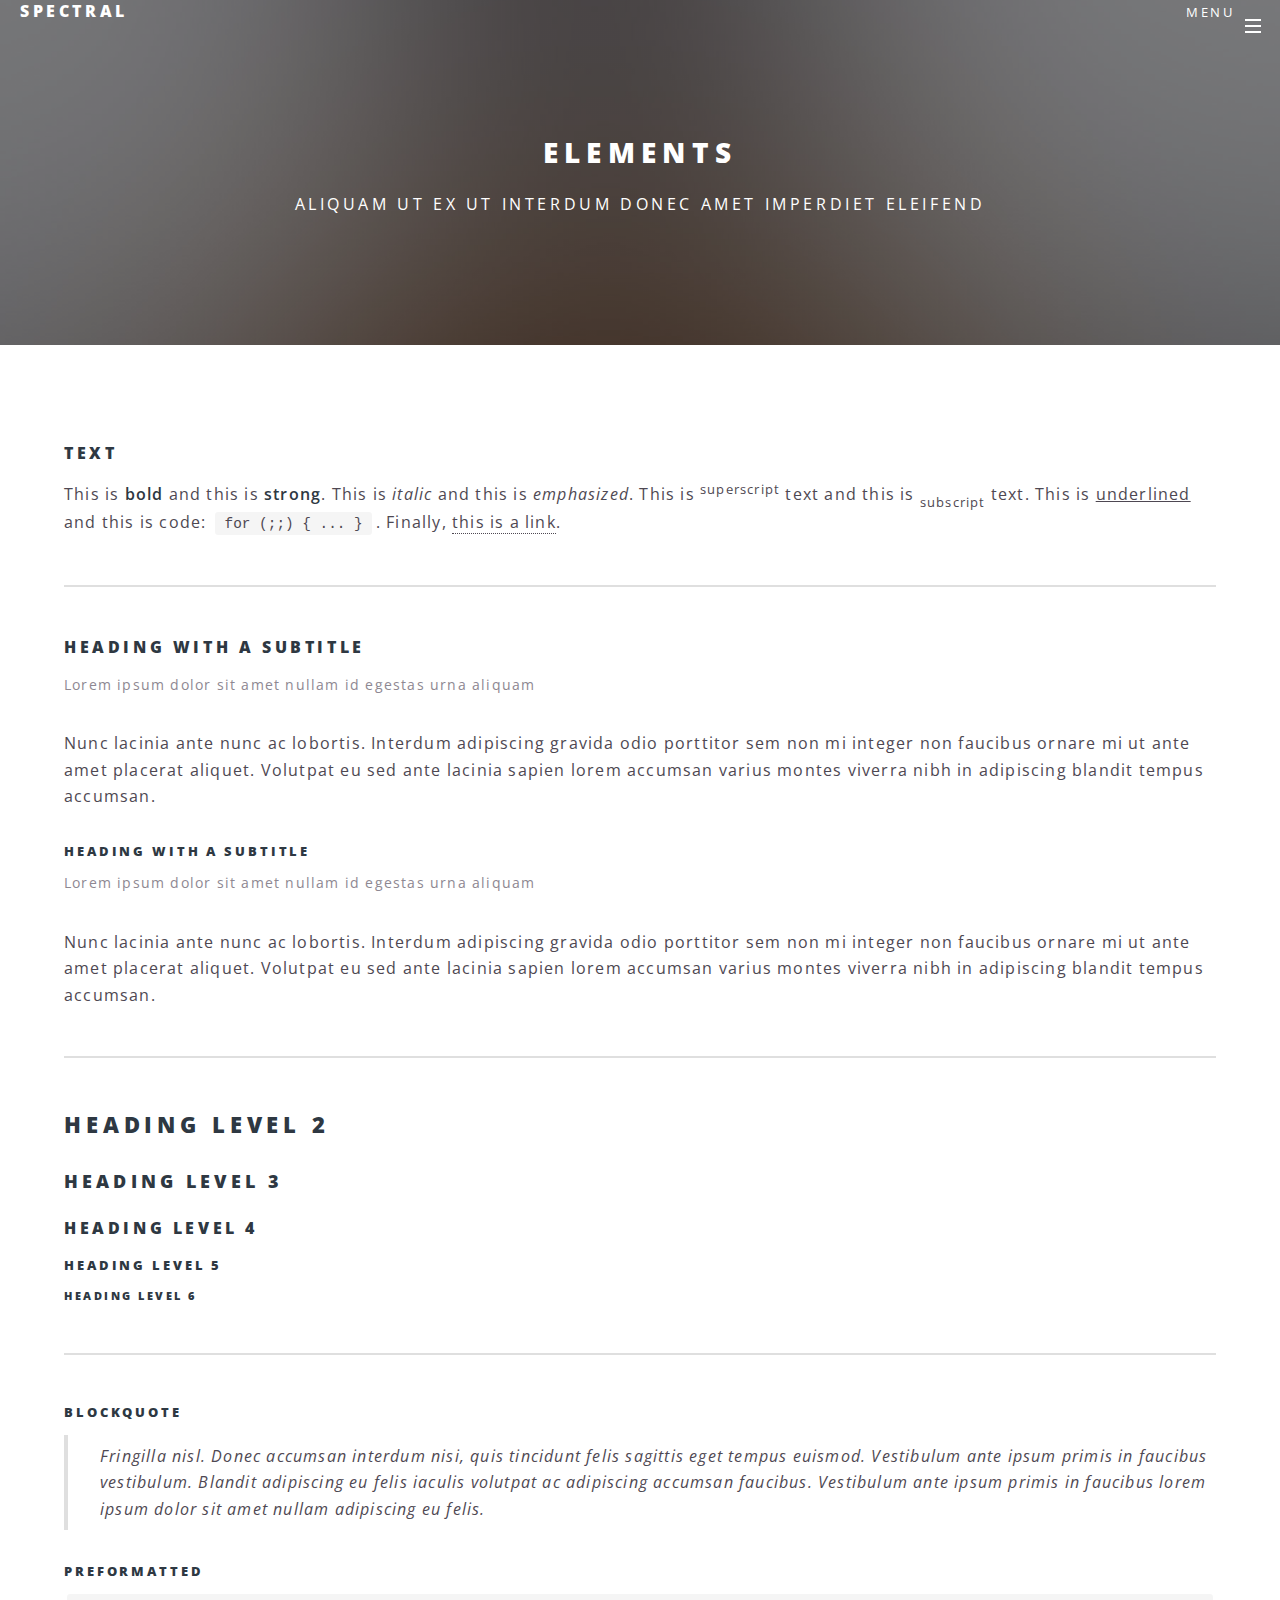
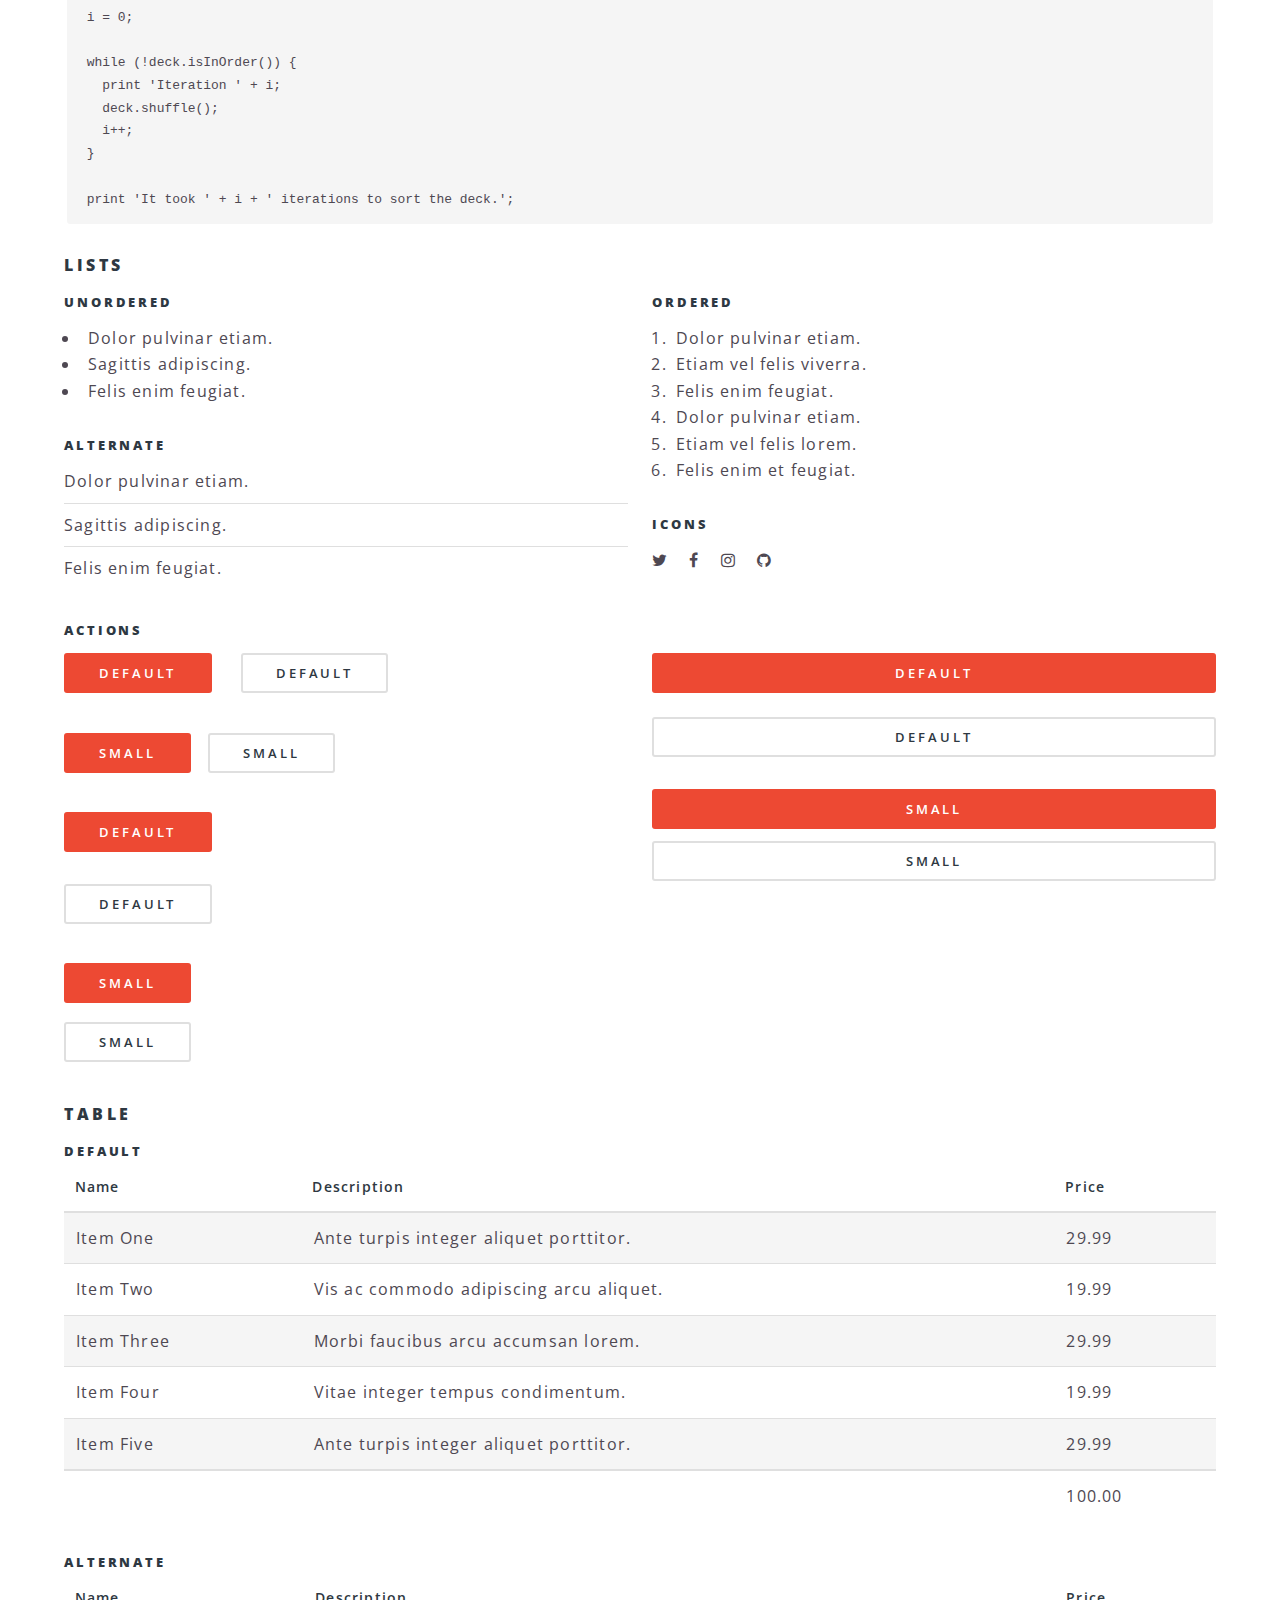
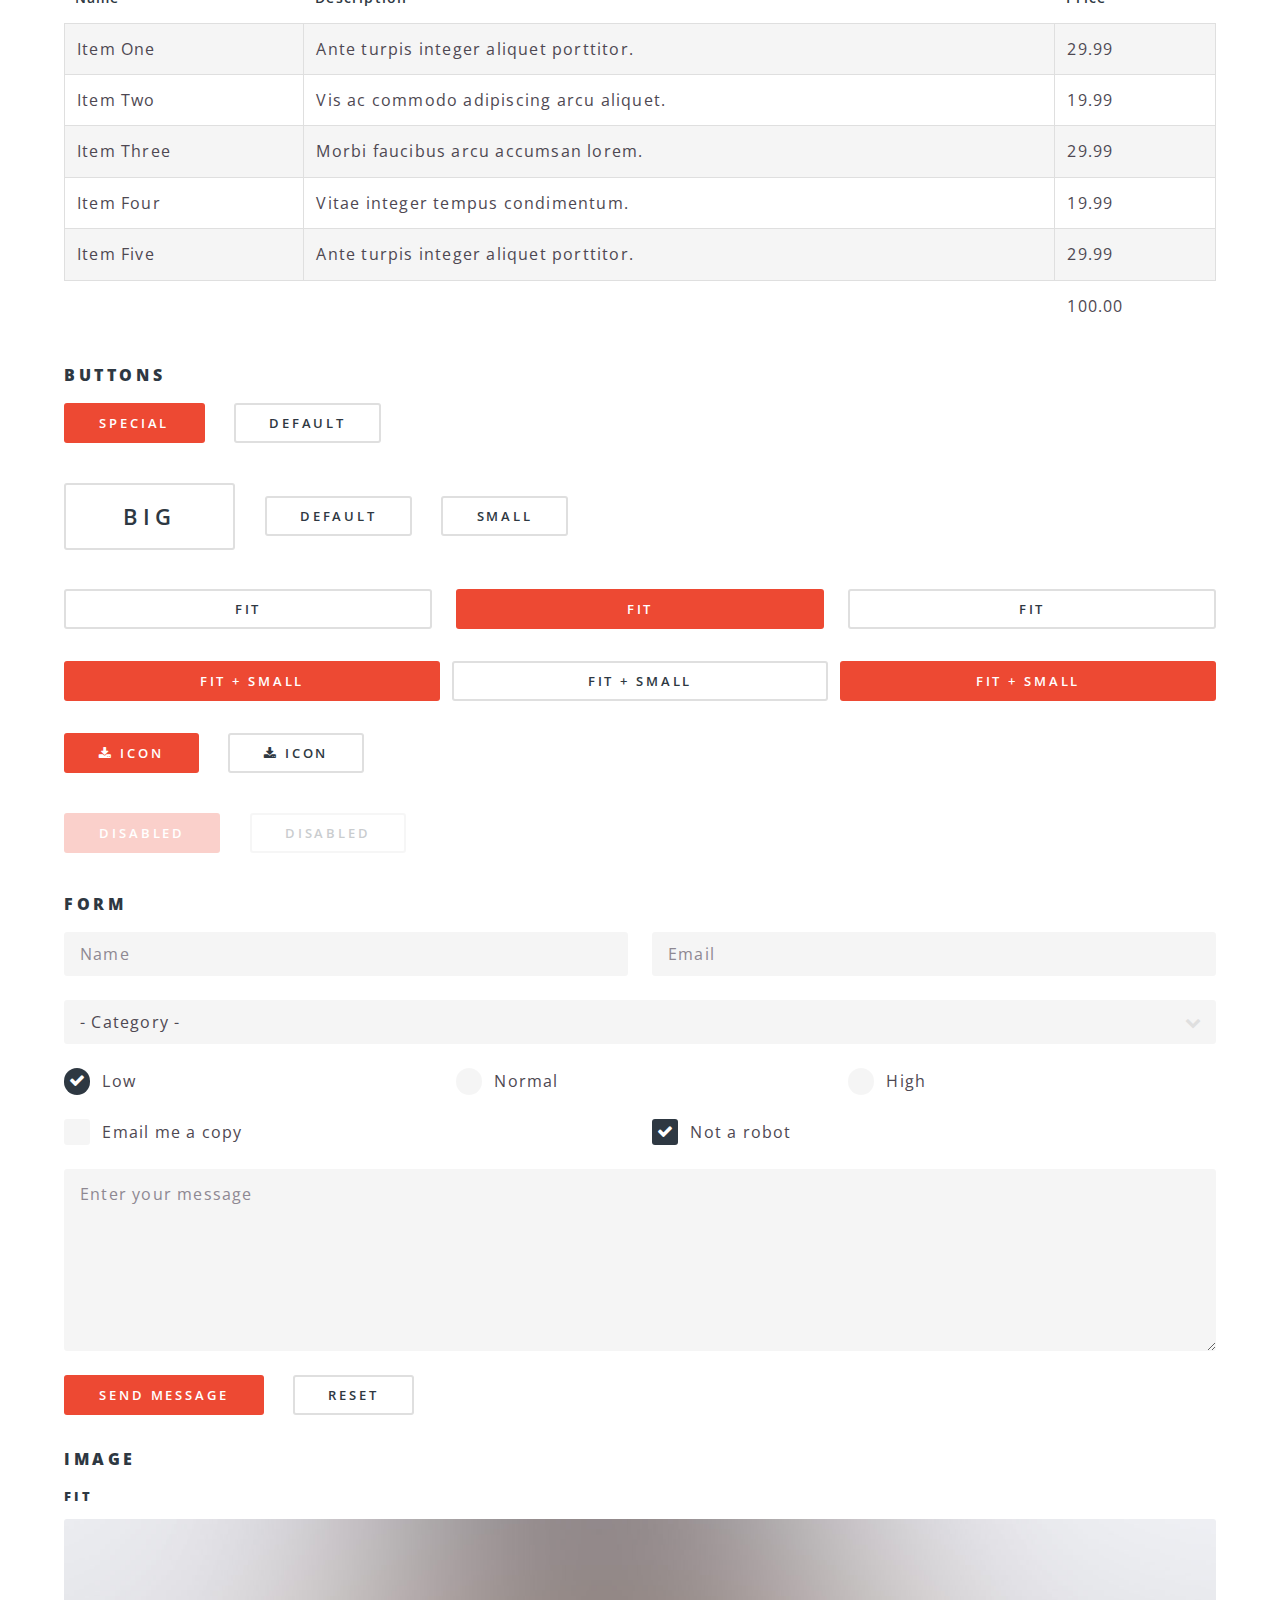
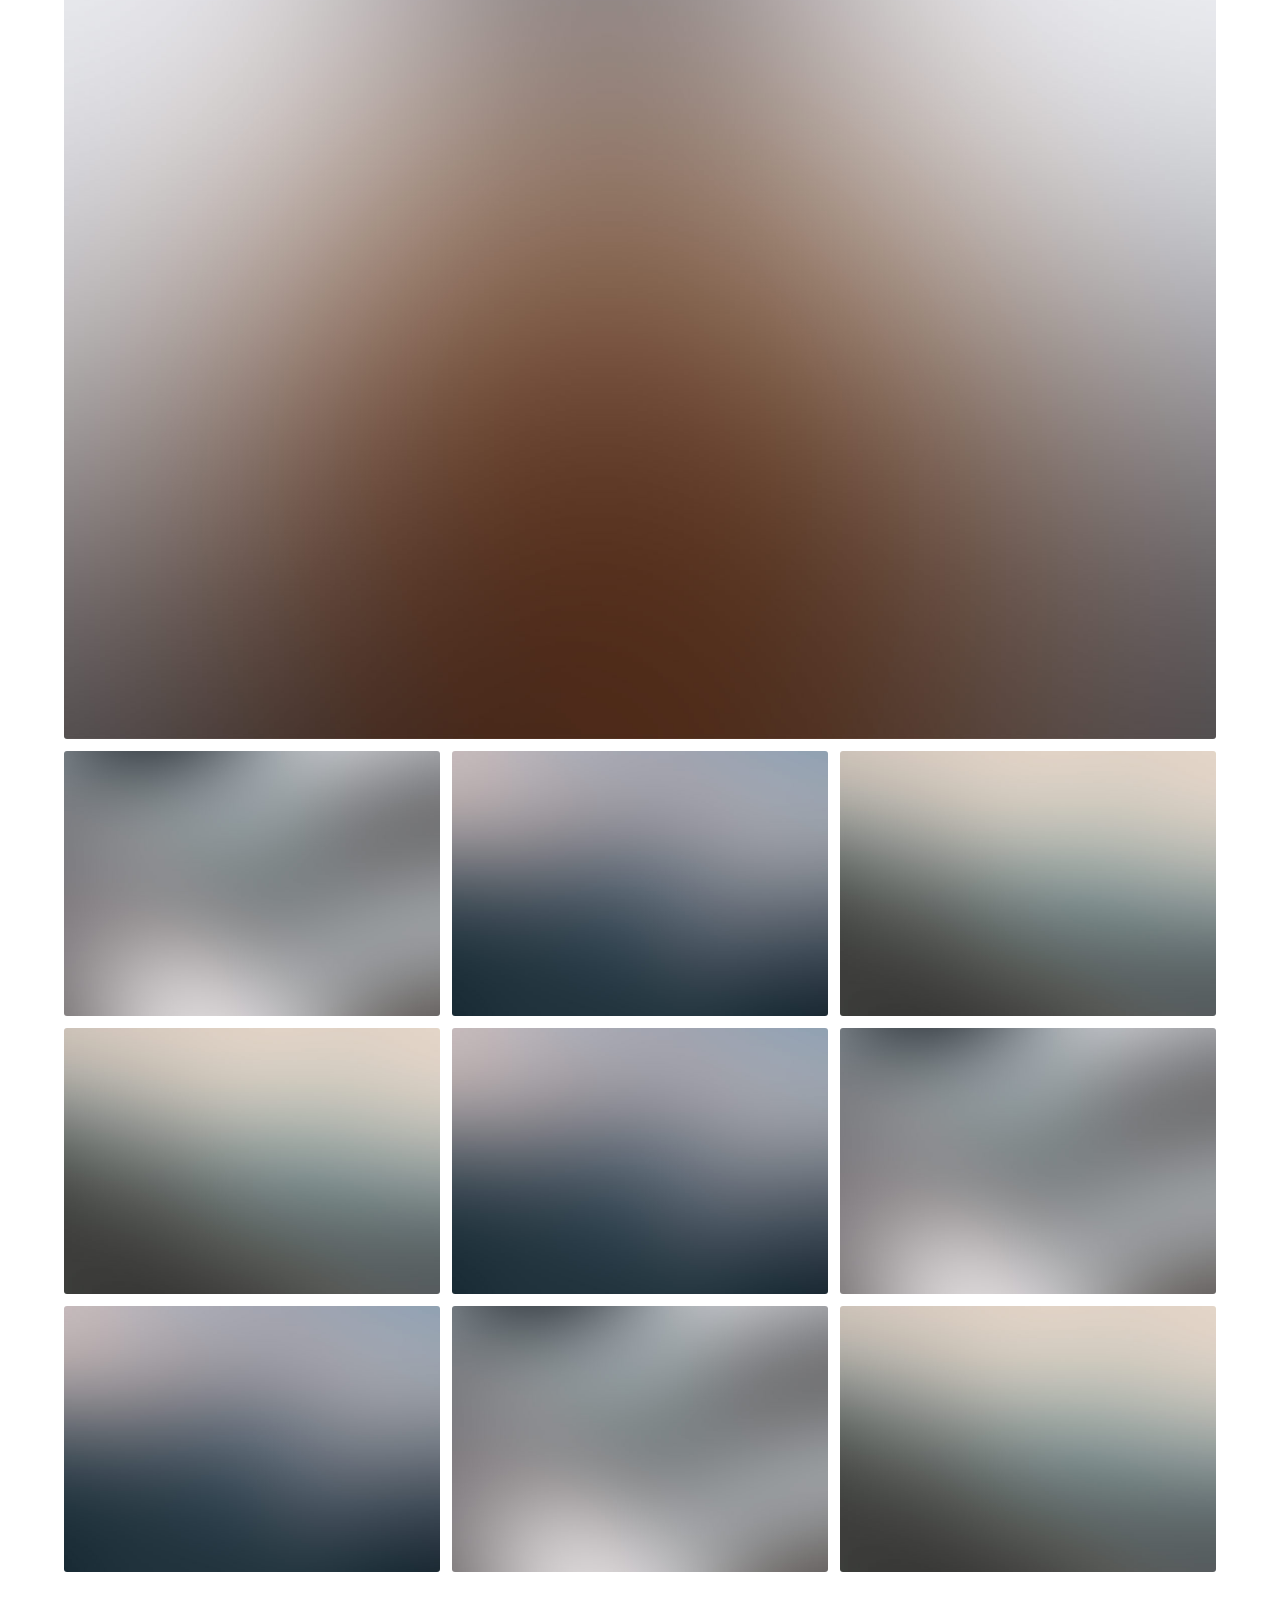
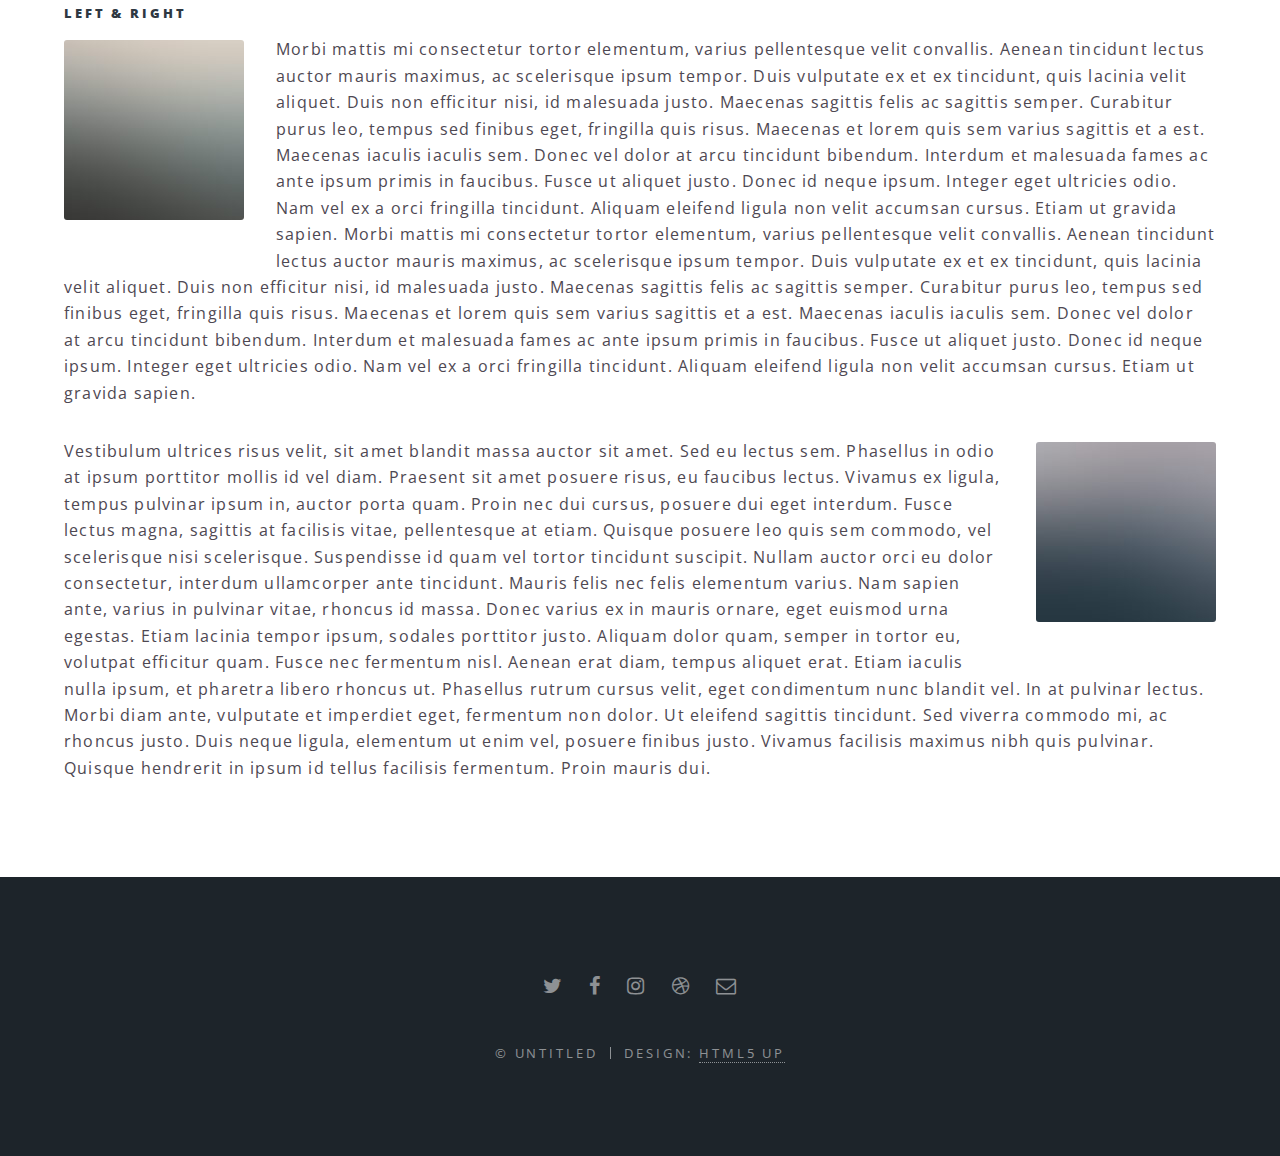
<file: elements.html>
<!DOCTYPE HTML>
<!--
	Spectral by HTML5 UP
	html5up.net | @ajlkn
	Free for personal and commercial use under the CCA 3.0 license (html5up.net/license)
-->
<html>
	<head>
		<title>Elements - Spectral by HTML5 UP</title>
		<meta charset="utf-8" />
		<meta name="viewport" content="width=device-width, initial-scale=1" />
		<!--[if lte IE 8]><script src="assets/js/ie/html5shiv.js"></script><![endif]-->
		<link rel="stylesheet" href="assets/css/main.css" />
		<!--[if lte IE 8]><link rel="stylesheet" href="assets/css/ie8.css" /><![endif]-->
		<!--[if lte IE 9]><link rel="stylesheet" href="assets/css/ie9.css" /><![endif]-->
	</head>
	<body>

		<!-- Page Wrapper -->
			<div id="page-wrapper">

				<!-- Header -->
					<header id="header">
						<h1><a href="index.html">Spectral</a></h1>
						<nav id="nav">
							<ul>
								<li class="special">
									<a href="#menu" class="menuToggle"><span>Menu</span></a>
									<div id="menu">
										<ul>
											<li><a href="index.html">Home</a></li>
											<li><a href="generic.html">Generic</a></li>
											<li><a href="elements.html">Elements</a></li>
											<li><a href="#">Sign Up</a></li>
											<li><a href="#">Log In</a></li>
										</ul>
									</div>
								</li>
							</ul>
						</nav>
					</header>

				<!-- Main -->
					<article id="main">
						<header>
							<h2>Elements</h2>
							<p>Aliquam ut ex ut interdum donec amet imperdiet eleifend</p>
						</header>
						<section class="wrapper style5">
							<div class="inner">

								<section>
									<h4>Text</h4>
									<p>This is <b>bold</b> and this is <strong>strong</strong>. This is <i>italic</i> and this is <em>emphasized</em>.
									This is <sup>superscript</sup> text and this is <sub>subscript</sub> text.
									This is <u>underlined</u> and this is code: <code>for (;;) { ... }</code>. Finally, <a href="#">this is a link</a>.</p>
									<hr />
									<header>
										<h4>Heading with a Subtitle</h4>
										<p>Lorem ipsum dolor sit amet nullam id egestas urna aliquam</p>
									</header>
									<p>Nunc lacinia ante nunc ac lobortis. Interdum adipiscing gravida odio porttitor sem non mi integer non faucibus ornare mi ut ante amet placerat aliquet. Volutpat eu sed ante lacinia sapien lorem accumsan varius montes viverra nibh in adipiscing blandit tempus accumsan.</p>
									<header>
										<h5>Heading with a Subtitle</h5>
										<p>Lorem ipsum dolor sit amet nullam id egestas urna aliquam</p>
									</header>
									<p>Nunc lacinia ante nunc ac lobortis. Interdum adipiscing gravida odio porttitor sem non mi integer non faucibus ornare mi ut ante amet placerat aliquet. Volutpat eu sed ante lacinia sapien lorem accumsan varius montes viverra nibh in adipiscing blandit tempus accumsan.</p>
									<hr />
									<h2>Heading Level 2</h2>
									<h3>Heading Level 3</h3>
									<h4>Heading Level 4</h4>
									<h5>Heading Level 5</h5>
									<h6>Heading Level 6</h6>
									<hr />
									<h5>Blockquote</h5>
									<blockquote>Fringilla nisl. Donec accumsan interdum nisi, quis tincidunt felis sagittis eget tempus euismod. Vestibulum ante ipsum primis in faucibus vestibulum. Blandit adipiscing eu felis iaculis volutpat ac adipiscing accumsan faucibus. Vestibulum ante ipsum primis in faucibus lorem ipsum dolor sit amet nullam adipiscing eu felis.</blockquote>
									<h5>Preformatted</h5>
									<pre><code>i = 0;

while (!deck.isInOrder()) {
  print 'Iteration ' + i;
  deck.shuffle();
  i++;
}

print 'It took ' + i + ' iterations to sort the deck.';</code></pre>
								</section>

								<section>
									<h4>Lists</h4>
									<div class="row">
										<div class="6u 12u$(medium)">
											<h5>Unordered</h5>
											<ul>
												<li>Dolor pulvinar etiam.</li>
												<li>Sagittis adipiscing.</li>
												<li>Felis enim feugiat.</li>
											</ul>
											<h5>Alternate</h5>
											<ul class="alt">
												<li>Dolor pulvinar etiam.</li>
												<li>Sagittis adipiscing.</li>
												<li>Felis enim feugiat.</li>
											</ul>
										</div>
										<div class="6u$ 12u$(medium)">
											<h5>Ordered</h5>
											<ol>
												<li>Dolor pulvinar etiam.</li>
												<li>Etiam vel felis viverra.</li>
												<li>Felis enim feugiat.</li>
												<li>Dolor pulvinar etiam.</li>
												<li>Etiam vel felis lorem.</li>
												<li>Felis enim et feugiat.</li>
											</ol>
											<h5>Icons</h5>
											<ul class="icons">
												<li><a href="#" class="icon fa-twitter"><span class="label">Twitter</span></a></li>
												<li><a href="#" class="icon fa-facebook"><span class="label">Facebook</span></a></li>
												<li><a href="#" class="icon fa-instagram"><span class="label">Instagram</span></a></li>
												<li><a href="#" class="icon fa-github"><span class="label">Github</span></a></li>
											</ul>
										</div>
									</div>
									<h5>Actions</h5>
									<div class="row">
										<div class="6u 12u$(medium)">
											<ul class="actions">
												<li><a href="#" class="button special">Default</a></li>
												<li><a href="#" class="button">Default</a></li>
											</ul>
											<ul class="actions small">
												<li><a href="#" class="button special small">Small</a></li>
												<li><a href="#" class="button small">Small</a></li>
											</ul>
											<ul class="actions vertical">
												<li><a href="#" class="button special">Default</a></li>
												<li><a href="#" class="button">Default</a></li>
											</ul>
											<ul class="actions vertical small">
												<li><a href="#" class="button special small">Small</a></li>
												<li><a href="#" class="button small">Small</a></li>
											</ul>
										</div>
										<div class="6u 12u$(medium)">
											<ul class="actions vertical">
												<li><a href="#" class="button special fit">Default</a></li>
												<li><a href="#" class="button fit">Default</a></li>
											</ul>
											<ul class="actions vertical small">
												<li><a href="#" class="button special small fit">Small</a></li>
												<li><a href="#" class="button small fit">Small</a></li>
											</ul>
										</div>
									</div>
								</section>

								<section>
									<h4>Table</h4>
									<h5>Default</h5>
									<div class="table-wrapper">
										<table>
											<thead>
												<tr>
													<th>Name</th>
													<th>Description</th>
													<th>Price</th>
												</tr>
											</thead>
											<tbody>
												<tr>
													<td>Item One</td>
													<td>Ante turpis integer aliquet porttitor.</td>
													<td>29.99</td>
												</tr>
												<tr>
													<td>Item Two</td>
													<td>Vis ac commodo adipiscing arcu aliquet.</td>
													<td>19.99</td>
												</tr>
												<tr>
													<td>Item Three</td>
													<td> Morbi faucibus arcu accumsan lorem.</td>
													<td>29.99</td>
												</tr>
												<tr>
													<td>Item Four</td>
													<td>Vitae integer tempus condimentum.</td>
													<td>19.99</td>
												</tr>
												<tr>
													<td>Item Five</td>
													<td>Ante turpis integer aliquet porttitor.</td>
													<td>29.99</td>
												</tr>
											</tbody>
											<tfoot>
												<tr>
													<td colspan="2"></td>
													<td>100.00</td>
												</tr>
											</tfoot>
										</table>
									</div>

									<h5>Alternate</h5>
									<div class="table-wrapper">
										<table class="alt">
											<thead>
												<tr>
													<th>Name</th>
													<th>Description</th>
													<th>Price</th>
												</tr>
											</thead>
											<tbody>
												<tr>
													<td>Item One</td>
													<td>Ante turpis integer aliquet porttitor.</td>
													<td>29.99</td>
												</tr>
												<tr>
													<td>Item Two</td>
													<td>Vis ac commodo adipiscing arcu aliquet.</td>
													<td>19.99</td>
												</tr>
												<tr>
													<td>Item Three</td>
													<td> Morbi faucibus arcu accumsan lorem.</td>
													<td>29.99</td>
												</tr>
												<tr>
													<td>Item Four</td>
													<td>Vitae integer tempus condimentum.</td>
													<td>19.99</td>
												</tr>
												<tr>
													<td>Item Five</td>
													<td>Ante turpis integer aliquet porttitor.</td>
													<td>29.99</td>
												</tr>
											</tbody>
											<tfoot>
												<tr>
													<td colspan="2"></td>
													<td>100.00</td>
												</tr>
											</tfoot>
										</table>
									</div>
								</section>

								<section>
									<h4>Buttons</h4>
									<ul class="actions">
										<li><a href="#" class="button special">Special</a></li>
										<li><a href="#" class="button">Default</a></li>
									</ul>
									<ul class="actions">
										<li><a href="#" class="button big">Big</a></li>
										<li><a href="#" class="button">Default</a></li>
										<li><a href="#" class="button small">Small</a></li>
									</ul>
									<ul class="actions fit">
										<li><a href="#" class="button fit">Fit</a></li>
										<li><a href="#" class="button special fit">Fit</a></li>
										<li><a href="#" class="button fit">Fit</a></li>
									</ul>
									<ul class="actions fit small">
										<li><a href="#" class="button special fit small">Fit + Small</a></li>
										<li><a href="#" class="button fit small">Fit + Small</a></li>
										<li><a href="#" class="button special fit small">Fit + Small</a></li>
									</ul>
									<ul class="actions">
										<li><a href="#" class="button special icon fa-download">Icon</a></li>
										<li><a href="#" class="button icon fa-download">Icon</a></li>
									</ul>
									<ul class="actions">
										<li><span class="button special disabled">Disabled</span></li>
										<li><span class="button disabled">Disabled</span></li>
									</ul>
								</section>

								<section>
									<h4>Form</h4>
									<form method="post" action="#">
										<div class="row uniform">
											<div class="6u 12u$(xsmall)">
												<input type="text" name="demo-name" id="demo-name" value="" placeholder="Name" />
											</div>
											<div class="6u$ 12u$(xsmall)">
												<input type="email" name="demo-email" id="demo-email" value="" placeholder="Email" />
											</div>
											<div class="12u$">
												<div class="select-wrapper">
													<select name="demo-category" id="demo-category">
														<option value="">- Category -</option>
														<option value="1">Manufacturing</option>
														<option value="1">Shipping</option>
														<option value="1">Administration</option>
														<option value="1">Human Resources</option>
													</select>
												</div>
											</div>
											<div class="4u 12u$(small)">
												<input type="radio" id="demo-priority-low" name="demo-priority" checked>
												<label for="demo-priority-low">Low</label>
											</div>
											<div class="4u 12u$(small)">
												<input type="radio" id="demo-priority-normal" name="demo-priority">
												<label for="demo-priority-normal">Normal</label>
											</div>
											<div class="4u$ 12u$(small)">
												<input type="radio" id="demo-priority-high" name="demo-priority">
												<label for="demo-priority-high">High</label>
											</div>
											<div class="6u 12u$(small)">
												<input type="checkbox" id="demo-copy" name="demo-copy">
												<label for="demo-copy">Email me a copy</label>
											</div>
											<div class="6u$ 12u$(small)">
												<input type="checkbox" id="demo-human" name="demo-human" checked>
												<label for="demo-human">Not a robot</label>
											</div>
											<div class="12u$">
												<textarea name="demo-message" id="demo-message" placeholder="Enter your message" rows="6"></textarea>
											</div>
											<div class="12u$">
												<ul class="actions">
													<li><input type="submit" value="Send Message" class="special" /></li>
													<li><input type="reset" value="Reset" /></li>
												</ul>
											</div>
										</div>
									</form>
								</section>

								<section>
									<h4>Image</h4>
									<h5>Fit</h5>
									<div class="box alt">
										<div class="row uniform 50%">
											<div class="12u"><span class="image fit"><img src="images/banner.jpg" alt="" /></span></div>
											<div class="4u"><span class="image fit"><img src="images/pic01.jpg" alt="" /></span></div>
											<div class="4u"><span class="image fit"><img src="images/pic02.jpg" alt="" /></span></div>
											<div class="4u"><span class="image fit"><img src="images/pic03.jpg" alt="" /></span></div>
											<div class="4u"><span class="image fit"><img src="images/pic03.jpg" alt="" /></span></div>
											<div class="4u"><span class="image fit"><img src="images/pic02.jpg" alt="" /></span></div>
											<div class="4u"><span class="image fit"><img src="images/pic01.jpg" alt="" /></span></div>
											<div class="4u"><span class="image fit"><img src="images/pic02.jpg" alt="" /></span></div>
											<div class="4u"><span class="image fit"><img src="images/pic01.jpg" alt="" /></span></div>
											<div class="4u"><span class="image fit"><img src="images/pic03.jpg" alt="" /></span></div>
										</div>
									</div>
									<h5>Left &amp; Right</h5>
									<p><span class="image left"><img src="images/pic04.jpg" alt="" /></span>Morbi mattis mi consectetur tortor elementum, varius pellentesque velit convallis. Aenean tincidunt lectus auctor mauris maximus, ac scelerisque ipsum tempor. Duis vulputate ex et ex tincidunt, quis lacinia velit aliquet. Duis non efficitur nisi, id malesuada justo. Maecenas sagittis felis ac sagittis semper. Curabitur purus leo, tempus sed finibus eget, fringilla quis risus. Maecenas et lorem quis sem varius sagittis et a est. Maecenas iaculis iaculis sem. Donec vel dolor at arcu tincidunt bibendum. Interdum et malesuada fames ac ante ipsum primis in faucibus. Fusce ut aliquet justo. Donec id neque ipsum. Integer eget ultricies odio. Nam vel ex a orci fringilla tincidunt. Aliquam eleifend ligula non velit accumsan cursus. Etiam ut gravida sapien. Morbi mattis mi consectetur tortor elementum, varius pellentesque velit convallis. Aenean tincidunt lectus auctor mauris maximus, ac scelerisque ipsum tempor. Duis vulputate ex et ex tincidunt, quis lacinia velit aliquet. Duis non efficitur nisi, id malesuada justo. Maecenas sagittis felis ac sagittis semper. Curabitur purus leo, tempus sed finibus eget, fringilla quis risus. Maecenas et lorem quis sem varius sagittis et a est. Maecenas iaculis iaculis sem. Donec vel dolor at arcu tincidunt bibendum. Interdum et malesuada fames ac ante ipsum primis in faucibus. Fusce ut aliquet justo. Donec id neque ipsum. Integer eget ultricies odio. Nam vel ex a orci fringilla tincidunt. Aliquam eleifend ligula non velit accumsan cursus. Etiam ut gravida sapien.</p>
									<p><span class="image right"><img src="images/pic05.jpg" alt="" /></span>Vestibulum ultrices risus velit, sit amet blandit massa auctor sit amet. Sed eu lectus sem. Phasellus in odio at ipsum porttitor mollis id vel diam. Praesent sit amet posuere risus, eu faucibus lectus. Vivamus ex ligula, tempus pulvinar ipsum in, auctor porta quam. Proin nec dui cursus, posuere dui eget interdum. Fusce lectus magna, sagittis at facilisis vitae, pellentesque at etiam. Quisque posuere leo quis sem commodo, vel scelerisque nisi scelerisque. Suspendisse id quam vel tortor tincidunt suscipit. Nullam auctor orci eu dolor consectetur, interdum ullamcorper ante tincidunt. Mauris felis nec felis elementum varius. Nam sapien ante, varius in pulvinar vitae, rhoncus id massa. Donec varius ex in mauris ornare, eget euismod urna egestas. Etiam lacinia tempor ipsum, sodales porttitor justo. Aliquam dolor quam, semper in tortor eu, volutpat efficitur quam. Fusce nec fermentum nisl. Aenean erat diam, tempus aliquet erat. Etiam iaculis nulla ipsum, et pharetra libero rhoncus ut. Phasellus rutrum cursus velit, eget condimentum nunc blandit vel. In at pulvinar lectus. Morbi diam ante, vulputate et imperdiet eget, fermentum non dolor. Ut eleifend sagittis tincidunt. Sed viverra commodo mi, ac rhoncus justo. Duis neque ligula, elementum ut enim vel, posuere finibus justo. Vivamus facilisis maximus nibh quis pulvinar. Quisque hendrerit in ipsum id tellus facilisis fermentum. Proin mauris dui.</p>
								</section>

							</div>
						</section>
					</article>

				<!-- Footer -->
					<footer id="footer">
						<ul class="icons">
							<li><a href="#" class="icon fa-twitter"><span class="label">Twitter</span></a></li>
							<li><a href="#" class="icon fa-facebook"><span class="label">Facebook</span></a></li>
							<li><a href="#" class="icon fa-instagram"><span class="label">Instagram</span></a></li>
							<li><a href="#" class="icon fa-dribbble"><span class="label">Dribbble</span></a></li>
							<li><a href="#" class="icon fa-envelope-o"><span class="label">Email</span></a></li>
						</ul>
						<ul class="copyright">
							<li>&copy; Untitled</li><li>Design: <a href="http://html5up.net">HTML5 UP</a></li>
						</ul>
					</footer>

			</div>

		<!-- Scripts -->
			<script src="assets/js/jquery.min.js"></script>
			<script src="assets/js/jquery.scrollex.min.js"></script>
			<script src="assets/js/jquery.scrolly.min.js"></script>
			<script src="assets/js/skel.min.js"></script>
			<script src="assets/js/util.js"></script>
			<!--[if lte IE 8]><script src="assets/js/ie/respond.min.js"></script><![endif]-->
			<script src="assets/js/main.js"></script>

	</body>
</html>
</file>
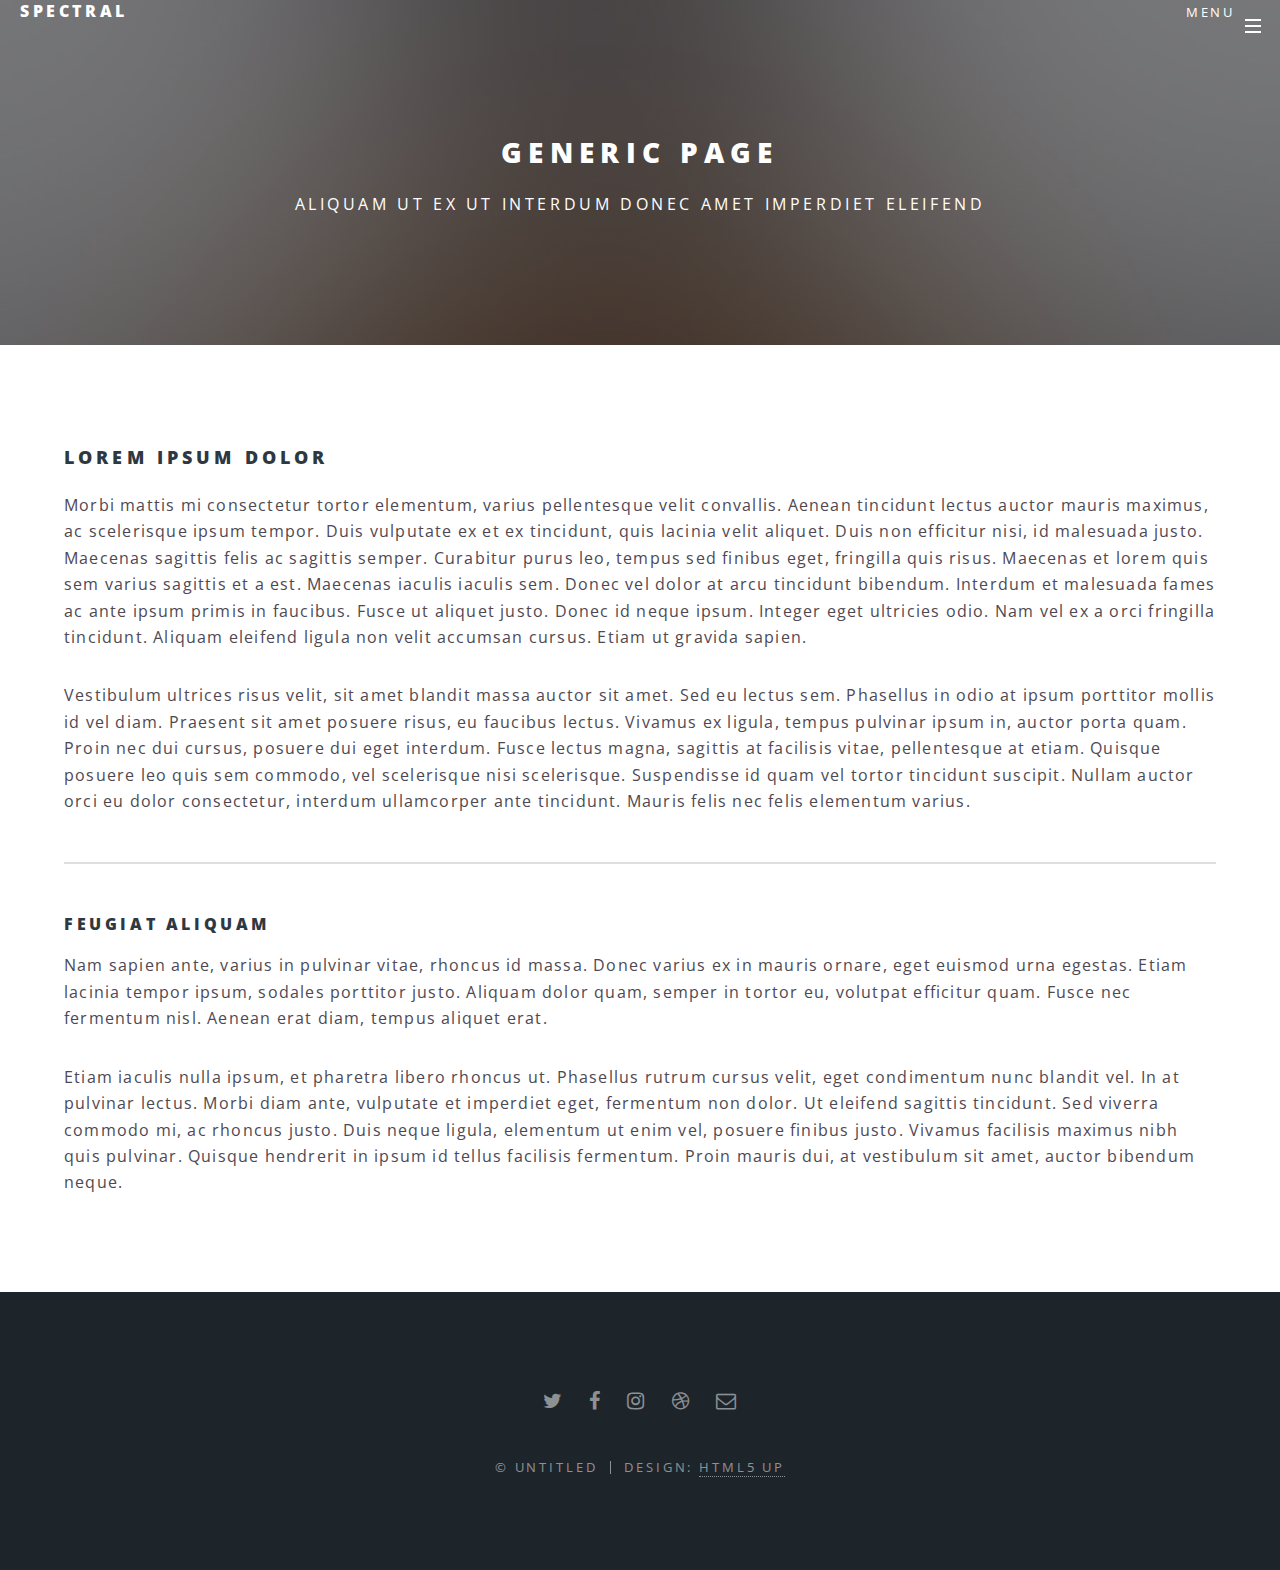
<file: generic.html>
<!DOCTYPE HTML>
<!--
	Spectral by HTML5 UP
	html5up.net | @ajlkn
	Free for personal and commercial use under the CCA 3.0 license (html5up.net/license)
-->
<html>
	<head>
		<title>Generic - Spectral by HTML5 UP</title>
		<meta charset="utf-8" />
		<meta name="viewport" content="width=device-width, initial-scale=1" />
		<!--[if lte IE 8]><script src="assets/js/ie/html5shiv.js"></script><![endif]-->
		<link rel="stylesheet" href="assets/css/main.css" />
		<!--[if lte IE 8]><link rel="stylesheet" href="assets/css/ie8.css" /><![endif]-->
		<!--[if lte IE 9]><link rel="stylesheet" href="assets/css/ie9.css" /><![endif]-->
	</head>
	<body>

		<!-- Page Wrapper -->
			<div id="page-wrapper">

				<!-- Header -->
					<header id="header">
						<h1><a href="index.html">Spectral</a></h1>
						<nav id="nav">
							<ul>
								<li class="special">
									<a href="#menu" class="menuToggle"><span>Menu</span></a>
									<div id="menu">
										<ul>
											<li><a href="index.html">Home</a></li>
											<li><a href="generic.html">Generic</a></li>
											<li><a href="elements.html">Elements</a></li>
											<li><a href="#">Sign Up</a></li>
											<li><a href="#">Log In</a></li>
										</ul>
									</div>
								</li>
							</ul>
						</nav>
					</header>

				<!-- Main -->
					<article id="main">
						<header>
							<h2>Generic Page</h2>
							<p>Aliquam ut ex ut interdum donec amet imperdiet eleifend</p>
						</header>
						<section class="wrapper style5">
							<div class="inner">

								<h3>Lorem ipsum dolor</h3>
								<p>Morbi mattis mi consectetur tortor elementum, varius pellentesque velit convallis. Aenean tincidunt lectus auctor mauris maximus, ac scelerisque ipsum tempor. Duis vulputate ex et ex tincidunt, quis lacinia velit aliquet. Duis non efficitur nisi, id malesuada justo. Maecenas sagittis felis ac sagittis semper. Curabitur purus leo, tempus sed finibus eget, fringilla quis risus. Maecenas et lorem quis sem varius sagittis et a est. Maecenas iaculis iaculis sem. Donec vel dolor at arcu tincidunt bibendum. Interdum et malesuada fames ac ante ipsum primis in faucibus. Fusce ut aliquet justo. Donec id neque ipsum. Integer eget ultricies odio. Nam vel ex a orci fringilla tincidunt. Aliquam eleifend ligula non velit accumsan cursus. Etiam ut gravida sapien.</p>

								<p>Vestibulum ultrices risus velit, sit amet blandit massa auctor sit amet. Sed eu lectus sem. Phasellus in odio at ipsum porttitor mollis id vel diam. Praesent sit amet posuere risus, eu faucibus lectus. Vivamus ex ligula, tempus pulvinar ipsum in, auctor porta quam. Proin nec dui cursus, posuere dui eget interdum. Fusce lectus magna, sagittis at facilisis vitae, pellentesque at etiam. Quisque posuere leo quis sem commodo, vel scelerisque nisi scelerisque. Suspendisse id quam vel tortor tincidunt suscipit. Nullam auctor orci eu dolor consectetur, interdum ullamcorper ante tincidunt. Mauris felis nec felis elementum varius.</p>

								<hr />

								<h4>Feugiat aliquam</h4>
								<p>Nam sapien ante, varius in pulvinar vitae, rhoncus id massa. Donec varius ex in mauris ornare, eget euismod urna egestas. Etiam lacinia tempor ipsum, sodales porttitor justo. Aliquam dolor quam, semper in tortor eu, volutpat efficitur quam. Fusce nec fermentum nisl. Aenean erat diam, tempus aliquet erat.</p>

								<p>Etiam iaculis nulla ipsum, et pharetra libero rhoncus ut. Phasellus rutrum cursus velit, eget condimentum nunc blandit vel. In at pulvinar lectus. Morbi diam ante, vulputate et imperdiet eget, fermentum non dolor. Ut eleifend sagittis tincidunt. Sed viverra commodo mi, ac rhoncus justo. Duis neque ligula, elementum ut enim vel, posuere finibus justo. Vivamus facilisis maximus nibh quis pulvinar. Quisque hendrerit in ipsum id tellus facilisis fermentum. Proin mauris dui, at vestibulum sit amet, auctor bibendum neque.</p>

							</div>
						</section>
					</article>

				<!-- Footer -->
					<footer id="footer">
						<ul class="icons">
							<li><a href="#" class="icon fa-twitter"><span class="label">Twitter</span></a></li>
							<li><a href="#" class="icon fa-facebook"><span class="label">Facebook</span></a></li>
							<li><a href="#" class="icon fa-instagram"><span class="label">Instagram</span></a></li>
							<li><a href="#" class="icon fa-dribbble"><span class="label">Dribbble</span></a></li>
							<li><a href="#" class="icon fa-envelope-o"><span class="label">Email</span></a></li>
						</ul>
						<ul class="copyright">
							<li>&copy; Untitled</li><li>Design: <a href="http://html5up.net">HTML5 UP</a></li>
						</ul>
					</footer>

			</div>

		<!-- Scripts -->
			<script src="assets/js/jquery.min.js"></script>
			<script src="assets/js/jquery.scrollex.min.js"></script>
			<script src="assets/js/jquery.scrolly.min.js"></script>
			<script src="assets/js/skel.min.js"></script>
			<script src="assets/js/util.js"></script>
			<!--[if lte IE 8]><script src="assets/js/ie/respond.min.js"></script><![endif]-->
			<script src="assets/js/main.js"></script>

	</body>
</html>
</file>
<file: assets/css/ie8.css>
/*
	Spectral by HTML5 UP
	html5up.net | @ajlkn
	Free for personal and commercial use under the CCA 3.0 license (html5up.net/license)
*/

/* Icon */

	.icon.major {
		border: none;
	}

		.icon.major:before {
			font-size: 3em;
		}

/* Form */

	label {
		color: #2E3842;
	}

	input[type="text"],
	input[type="password"],
	input[type="email"],
	select,
	textarea {
		border: solid 1px #dfdfdf;
	}

/* Button */

	input[type="submit"],
	input[type="reset"],
	input[type="button"],
	button,
	.button {
		border: solid 2px #dfdfdf;
	}

		input[type="submit"].special,
		input[type="reset"].special,
		input[type="button"].special,
		button.special,
		.button.special {
			border: 0 !important;
		}

/* Page Wrapper + Menu */

	#menu {
		display: none;
	}

	body.is-menu-visible #menu {
		display: block;
	}

/* Header */

	#header nav > ul > li > a.menuToggle:after {
		display: none;
	}

/* Banner + Wrapper (style4) */

	#banner,
	.wrapper.style4 {
		-ms-behavior: url("assets/js/ie/backgroundsize.min.htc");
	}

		#banner:before,
		.wrapper.style4:before {
			display: none;
		}

/* Banner */

	#banner .more {
		height: 4em;
	}

		#banner .more:after {
			display: none;
		}

/* Main */

	#main > header {
		-ms-behavior: url("assets/js/ie/backgroundsize.min.htc");
	}

		#main > header:before {
			display: none;
		}
</file>
<file: assets/css/ie9.css>
/*
	Spectral by HTML5 UP
	html5up.net | @ajlkn
	Free for personal and commercial use under the CCA 3.0 license (html5up.net/license)
*/

/* Spotlight */

	.spotlight {
		display: block;
	}

		.spotlight .image {
			display: inline-block;
			vertical-align: top;
		}

		.spotlight .content {
			padding: 4em 4em 2em 4em ;
			display: inline-block;
		}

		.spotlight:after {
			clear: both;
			content: '';
			display: block;
		}

/* Features */

	.features {
		display: block;
	}

		.features li {
			float: left;
		}

		.features:after {
			content: '';
			display: block;
			clear: both;
		}

/* Banner + Wrapper (style4) */

	#banner,
	.wrapper.style4 {
		background-image: url("../../images/banner.jpg");
		background-position: center center;
		background-repeat: no-repeat;
		background-size: cover;
		position: relative;
	}

		#banner:before,
		.wrapper.style4:before {
			background: #000000;
			content: '';
			height: 100%;
			left: 0;
			opacity: 0.5;
			position: absolute;
			top: 0;
			width: 100%;
		}

		#banner .inner,
		.wrapper.style4 .inner {
			position: relative;
			z-index: 1;
		}

/* Banner */

	#banner {
		padding: 14em 0 12em 0 ;
		height: auto;
	}

		#banner:after {
			display: none;
		}

/* CTA */

	#cta .inner header {
		float: left;
	}

	#cta .inner .actions {
		float: left;
	}

	#cta .inner:after {
		clear: both;
		content: '';
		display: block;
	}

/* Main */

	#main > header {
		background-image: url("../../images/banner.jpg");
		background-position: center center;
		background-repeat: no-repeat;
		background-size: cover;
		position: relative;
	}

		#main > header:before {
			background: #000000;
			content: '';
			height: 100%;
			left: 0;
			opacity: 0.5;
			position: absolute;
			top: 0;
			width: 100%;
		}

		#main > header > * {
			position: relative;
			z-index: 1;
		}
</file>
<file: assets/css/main.css>
@import url(font-awesome.min.css);
@import url("https://fonts.googleapis.com/css?family=Open+Sans:400,400italic,600,600italic,800,800italic");

/*
	Spectral by HTML5 UP
	html5up.net | @ajlkn
	Free for personal and commercial use under the CCA 3.0 license (html5up.net/license)
*/

/* Reset */

	html, body, div, span, applet, object, iframe, h1, h2, h3, h4, h5, h6, p, blockquote, pre, a, abbr, acronym, address, big, cite, code, del, dfn, em, img, ins, kbd, q, s, samp, small, strike, strong, sub, sup, tt, var, b, u, i, center, dl, dt, dd, ol, ul, li, fieldset, form, label, legend, table, caption, tbody, tfoot, thead, tr, th, td, article, aside, canvas, details, embed, figure, figcaption, footer, header, hgroup, menu, nav, output, ruby, section, summary, time, mark, audio, video {
		margin: 0;
		padding: 0;
		border: 0;
		font-size: 100%;
		font: inherit;
		vertical-align: baseline;
	}

	article, aside, details, figcaption, figure, footer, header, hgroup, menu, nav, section {
		display: block;
	}

	body {
		line-height: 1;
	}

	ol, ul {
		list-style: none;
	}

	blockquote, q {
		quotes: none;
	}

	blockquote:before, blockquote:after, q:before, q:after {
		content: '';
		content: none;
	}

	table {
		border-collapse: collapse;
		border-spacing: 0;
	}

	body {
		-webkit-text-size-adjust: none;
	}

/* Box Model */

	*, *:before, *:after {
		-moz-box-sizing: border-box;
		-webkit-box-sizing: border-box;
		box-sizing: border-box;
	}

/* Grid */

	.row {
		border-bottom: solid 1px transparent;
		-moz-box-sizing: border-box;
		-webkit-box-sizing: border-box;
		box-sizing: border-box;
	}

	.row > * {
		float: left;
		-moz-box-sizing: border-box;
		-webkit-box-sizing: border-box;
		box-sizing: border-box;
	}

	.row:after, .row:before {
		content: '';
		display: block;
		clear: both;
		height: 0;
	}

	.row.uniform > * > :first-child {
		margin-top: 0;
	}

	.row.uniform > * > :last-child {
		margin-bottom: 0;
	}

	.row.\30 \25 > * {
		padding: 0 0 0 0em;
	}

	.row.\30 \25 {
		margin: 0 0 -1px 0em;
	}

	.row.uniform.\30 \25 > * {
		padding: 0em 0 0 0em;
	}

	.row.uniform.\30 \25 {
		margin: 0em 0 -1px 0em;
	}

	.row > * {
		padding: 0 0 0 1.5em;
	}

	.row {
		margin: 0 0 -1px -1.5em;
	}

	.row.uniform > * {
		padding: 1.5em 0 0 1.5em;
	}

	.row.uniform {
		margin: -1.5em 0 -1px -1.5em;
	}

	.row.\32 00\25 > * {
		padding: 0 0 0 3em;
	}

	.row.\32 00\25 {
		margin: 0 0 -1px -3em;
	}

	.row.uniform.\32 00\25 > * {
		padding: 3em 0 0 3em;
	}

	.row.uniform.\32 00\25 {
		margin: -3em 0 -1px -3em;
	}

	.row.\31 50\25 > * {
		padding: 0 0 0 2.25em;
	}

	.row.\31 50\25 {
		margin: 0 0 -1px -2.25em;
	}

	.row.uniform.\31 50\25 > * {
		padding: 2.25em 0 0 2.25em;
	}

	.row.uniform.\31 50\25 {
		margin: -2.25em 0 -1px -2.25em;
	}

	.row.\35 0\25 > * {
		padding: 0 0 0 0.75em;
	}

	.row.\35 0\25 {
		margin: 0 0 -1px -0.75em;
	}

	.row.uniform.\35 0\25 > * {
		padding: 0.75em 0 0 0.75em;
	}

	.row.uniform.\35 0\25 {
		margin: -0.75em 0 -1px -0.75em;
	}

	.row.\32 5\25 > * {
		padding: 0 0 0 0.375em;
	}

	.row.\32 5\25 {
		margin: 0 0 -1px -0.375em;
	}

	.row.uniform.\32 5\25 > * {
		padding: 0.375em 0 0 0.375em;
	}

	.row.uniform.\32 5\25 {
		margin: -0.375em 0 -1px -0.375em;
	}

	.\31 2u, .\31 2u\24 {
		width: 100%;
		clear: none;
		margin-left: 0;
	}

	.\31 1u, .\31 1u\24 {
		width: 91.6666666667%;
		clear: none;
		margin-left: 0;
	}

	.\31 0u, .\31 0u\24 {
		width: 83.3333333333%;
		clear: none;
		margin-left: 0;
	}

	.\39 u, .\39 u\24 {
		width: 75%;
		clear: none;
		margin-left: 0;
	}

	.\38 u, .\38 u\24 {
		width: 66.6666666667%;
		clear: none;
		margin-left: 0;
	}

	.\37 u, .\37 u\24 {
		width: 58.3333333333%;
		clear: none;
		margin-left: 0;
	}

	.\36 u, .\36 u\24 {
		width: 50%;
		clear: none;
		margin-left: 0;
	}

	.\35 u, .\35 u\24 {
		width: 41.6666666667%;
		clear: none;
		margin-left: 0;
	}

	.\34 u, .\34 u\24 {
		width: 33.3333333333%;
		clear: none;
		margin-left: 0;
	}

	.\33 u, .\33 u\24 {
		width: 25%;
		clear: none;
		margin-left: 0;
	}

	.\32 u, .\32 u\24 {
		width: 16.6666666667%;
		clear: none;
		margin-left: 0;
	}

	.\31 u, .\31 u\24 {
		width: 8.3333333333%;
		clear: none;
		margin-left: 0;
	}

	.\31 2u\24 + *,
	.\31 1u\24 + *,
	.\31 0u\24 + *,
	.\39 u\24 + *,
	.\38 u\24 + *,
	.\37 u\24 + *,
	.\36 u\24 + *,
	.\35 u\24 + *,
	.\34 u\24 + *,
	.\33 u\24 + *,
	.\32 u\24 + *,
	.\31 u\24 + * {
		clear: left;
	}

	.\-11u {
		margin-left: 91.66667%;
	}

	.\-10u {
		margin-left: 83.33333%;
	}

	.\-9u {
		margin-left: 75%;
	}

	.\-8u {
		margin-left: 66.66667%;
	}

	.\-7u {
		margin-left: 58.33333%;
	}

	.\-6u {
		margin-left: 50%;
	}

	.\-5u {
		margin-left: 41.66667%;
	}

	.\-4u {
		margin-left: 33.33333%;
	}

	.\-3u {
		margin-left: 25%;
	}

	.\-2u {
		margin-left: 16.66667%;
	}

	.\-1u {
		margin-left: 8.33333%;
	}

	@media screen and (max-width: 1680px) {

		.row > * {
			padding: 0 0 0 1.5em;
		}

		.row {
			margin: 0 0 -1px -1.5em;
		}

		.row.uniform > * {
			padding: 1.5em 0 0 1.5em;
		}

		.row.uniform {
			margin: -1.5em 0 -1px -1.5em;
		}

		.row.\32 00\25 > * {
			padding: 0 0 0 3em;
		}

		.row.\32 00\25 {
			margin: 0 0 -1px -3em;
		}

		.row.uniform.\32 00\25 > * {
			padding: 3em 0 0 3em;
		}

		.row.uniform.\32 00\25 {
			margin: -3em 0 -1px -3em;
		}

		.row.\31 50\25 > * {
			padding: 0 0 0 2.25em;
		}

		.row.\31 50\25 {
			margin: 0 0 -1px -2.25em;
		}

		.row.uniform.\31 50\25 > * {
			padding: 2.25em 0 0 2.25em;
		}

		.row.uniform.\31 50\25 {
			margin: -2.25em 0 -1px -2.25em;
		}

		.row.\35 0\25 > * {
			padding: 0 0 0 0.75em;
		}

		.row.\35 0\25 {
			margin: 0 0 -1px -0.75em;
		}

		.row.uniform.\35 0\25 > * {
			padding: 0.75em 0 0 0.75em;
		}

		.row.uniform.\35 0\25 {
			margin: -0.75em 0 -1px -0.75em;
		}

		.row.\32 5\25 > * {
			padding: 0 0 0 0.375em;
		}

		.row.\32 5\25 {
			margin: 0 0 -1px -0.375em;
		}

		.row.uniform.\32 5\25 > * {
			padding: 0.375em 0 0 0.375em;
		}

		.row.uniform.\32 5\25 {
			margin: -0.375em 0 -1px -0.375em;
		}

		.\31 2u\28xlarge\29, .\31 2u\24\28xlarge\29 {
			width: 100%;
			clear: none;
			margin-left: 0;
		}

		.\31 1u\28xlarge\29, .\31 1u\24\28xlarge\29 {
			width: 91.6666666667%;
			clear: none;
			margin-left: 0;
		}

		.\31 0u\28xlarge\29, .\31 0u\24\28xlarge\29 {
			width: 83.3333333333%;
			clear: none;
			margin-left: 0;
		}

		.\39 u\28xlarge\29, .\39 u\24\28xlarge\29 {
			width: 75%;
			clear: none;
			margin-left: 0;
		}

		.\38 u\28xlarge\29, .\38 u\24\28xlarge\29 {
			width: 66.6666666667%;
			clear: none;
			margin-left: 0;
		}

		.\37 u\28xlarge\29, .\37 u\24\28xlarge\29 {
			width: 58.3333333333%;
			clear: none;
			margin-left: 0;
		}

		.\36 u\28xlarge\29, .\36 u\24\28xlarge\29 {
			width: 50%;
			clear: none;
			margin-left: 0;
		}

		.\35 u\28xlarge\29, .\35 u\24\28xlarge\29 {
			width: 41.6666666667%;
			clear: none;
			margin-left: 0;
		}

		.\34 u\28xlarge\29, .\34 u\24\28xlarge\29 {
			width: 33.3333333333%;
			clear: none;
			margin-left: 0;
		}

		.\33 u\28xlarge\29, .\33 u\24\28xlarge\29 {
			width: 25%;
			clear: none;
			margin-left: 0;
		}

		.\32 u\28xlarge\29, .\32 u\24\28xlarge\29 {
			width: 16.6666666667%;
			clear: none;
			margin-left: 0;
		}

		.\31 u\28xlarge\29, .\31 u\24\28xlarge\29 {
			width: 8.3333333333%;
			clear: none;
			margin-left: 0;
		}

		.\31 2u\24\28xlarge\29 + *,
		.\31 1u\24\28xlarge\29 + *,
		.\31 0u\24\28xlarge\29 + *,
		.\39 u\24\28xlarge\29 + *,
		.\38 u\24\28xlarge\29 + *,
		.\37 u\24\28xlarge\29 + *,
		.\36 u\24\28xlarge\29 + *,
		.\35 u\24\28xlarge\29 + *,
		.\34 u\24\28xlarge\29 + *,
		.\33 u\24\28xlarge\29 + *,
		.\32 u\24\28xlarge\29 + *,
		.\31 u\24\28xlarge\29 + * {
			clear: left;
		}

		.\-11u\28xlarge\29 {
			margin-left: 91.66667%;
		}

		.\-10u\28xlarge\29 {
			margin-left: 83.33333%;
		}

		.\-9u\28xlarge\29 {
			margin-left: 75%;
		}

		.\-8u\28xlarge\29 {
			margin-left: 66.66667%;
		}

		.\-7u\28xlarge\29 {
			margin-left: 58.33333%;
		}

		.\-6u\28xlarge\29 {
			margin-left: 50%;
		}

		.\-5u\28xlarge\29 {
			margin-left: 41.66667%;
		}

		.\-4u\28xlarge\29 {
			margin-left: 33.33333%;
		}

		.\-3u\28xlarge\29 {
			margin-left: 25%;
		}

		.\-2u\28xlarge\29 {
			margin-left: 16.66667%;
		}

		.\-1u\28xlarge\29 {
			margin-left: 8.33333%;
		}

	}

	@media screen and (max-width: 1280px) {

		.row > * {
			padding: 0 0 0 1.5em;
		}

		.row {
			margin: 0 0 -1px -1.5em;
		}

		.row.uniform > * {
			padding: 1.5em 0 0 1.5em;
		}

		.row.uniform {
			margin: -1.5em 0 -1px -1.5em;
		}

		.row.\32 00\25 > * {
			padding: 0 0 0 3em;
		}

		.row.\32 00\25 {
			margin: 0 0 -1px -3em;
		}

		.row.uniform.\32 00\25 > * {
			padding: 3em 0 0 3em;
		}

		.row.uniform.\32 00\25 {
			margin: -3em 0 -1px -3em;
		}

		.row.\31 50\25 > * {
			padding: 0 0 0 2.25em;
		}

		.row.\31 50\25 {
			margin: 0 0 -1px -2.25em;
		}

		.row.uniform.\31 50\25 > * {
			padding: 2.25em 0 0 2.25em;
		}

		.row.uniform.\31 50\25 {
			margin: -2.25em 0 -1px -2.25em;
		}

		.row.\35 0\25 > * {
			padding: 0 0 0 0.75em;
		}

		.row.\35 0\25 {
			margin: 0 0 -1px -0.75em;
		}

		.row.uniform.\35 0\25 > * {
			padding: 0.75em 0 0 0.75em;
		}

		.row.uniform.\35 0\25 {
			margin: -0.75em 0 -1px -0.75em;
		}

		.row.\32 5\25 > * {
			padding: 0 0 0 0.375em;
		}

		.row.\32 5\25 {
			margin: 0 0 -1px -0.375em;
		}

		.row.uniform.\32 5\25 > * {
			padding: 0.375em 0 0 0.375em;
		}

		.row.uniform.\32 5\25 {
			margin: -0.375em 0 -1px -0.375em;
		}

		.\31 2u\28large\29, .\31 2u\24\28large\29 {
			width: 100%;
			clear: none;
			margin-left: 0;
		}

		.\31 1u\28large\29, .\31 1u\24\28large\29 {
			width: 91.6666666667%;
			clear: none;
			margin-left: 0;
		}

		.\31 0u\28large\29, .\31 0u\24\28large\29 {
			width: 83.3333333333%;
			clear: none;
			margin-left: 0;
		}

		.\39 u\28large\29, .\39 u\24\28large\29 {
			width: 75%;
			clear: none;
			margin-left: 0;
		}

		.\38 u\28large\29, .\38 u\24\28large\29 {
			width: 66.6666666667%;
			clear: none;
			margin-left: 0;
		}

		.\37 u\28large\29, .\37 u\24\28large\29 {
			width: 58.3333333333%;
			clear: none;
			margin-left: 0;
		}

		.\36 u\28large\29, .\36 u\24\28large\29 {
			width: 50%;
			clear: none;
			margin-left: 0;
		}

		.\35 u\28large\29, .\35 u\24\28large\29 {
			width: 41.6666666667%;
			clear: none;
			margin-left: 0;
		}

		.\34 u\28large\29, .\34 u\24\28large\29 {
			width: 33.3333333333%;
			clear: none;
			margin-left: 0;
		}

		.\33 u\28large\29, .\33 u\24\28large\29 {
			width: 25%;
			clear: none;
			margin-left: 0;
		}

		.\32 u\28large\29, .\32 u\24\28large\29 {
			width: 16.6666666667%;
			clear: none;
			margin-left: 0;
		}

		.\31 u\28large\29, .\31 u\24\28large\29 {
			width: 8.3333333333%;
			clear: none;
			margin-left: 0;
		}

		.\31 2u\24\28large\29 + *,
		.\31 1u\24\28large\29 + *,
		.\31 0u\24\28large\29 + *,
		.\39 u\24\28large\29 + *,
		.\38 u\24\28large\29 + *,
		.\37 u\24\28large\29 + *,
		.\36 u\24\28large\29 + *,
		.\35 u\24\28large\29 + *,
		.\34 u\24\28large\29 + *,
		.\33 u\24\28large\29 + *,
		.\32 u\24\28large\29 + *,
		.\31 u\24\28large\29 + * {
			clear: left;
		}

		.\-11u\28large\29 {
			margin-left: 91.66667%;
		}

		.\-10u\28large\29 {
			margin-left: 83.33333%;
		}

		.\-9u\28large\29 {
			margin-left: 75%;
		}

		.\-8u\28large\29 {
			margin-left: 66.66667%;
		}

		.\-7u\28large\29 {
			margin-left: 58.33333%;
		}

		.\-6u\28large\29 {
			margin-left: 50%;
		}

		.\-5u\28large\29 {
			margin-left: 41.66667%;
		}

		.\-4u\28large\29 {
			margin-left: 33.33333%;
		}

		.\-3u\28large\29 {
			margin-left: 25%;
		}

		.\-2u\28large\29 {
			margin-left: 16.66667%;
		}

		.\-1u\28large\29 {
			margin-left: 8.33333%;
		}

	}

	@media screen and (max-width: 980px) {

		.row > * {
			padding: 0 0 0 1.5em;
		}

		.row {
			margin: 0 0 -1px -1.5em;
		}

		.row.uniform > * {
			padding: 1.5em 0 0 1.5em;
		}

		.row.uniform {
			margin: -1.5em 0 -1px -1.5em;
		}

		.row.\32 00\25 > * {
			padding: 0 0 0 3em;
		}

		.row.\32 00\25 {
			margin: 0 0 -1px -3em;
		}

		.row.uniform.\32 00\25 > * {
			padding: 3em 0 0 3em;
		}

		.row.uniform.\32 00\25 {
			margin: -3em 0 -1px -3em;
		}

		.row.\31 50\25 > * {
			padding: 0 0 0 2.25em;
		}

		.row.\31 50\25 {
			margin: 0 0 -1px -2.25em;
		}

		.row.uniform.\31 50\25 > * {
			padding: 2.25em 0 0 2.25em;
		}

		.row.uniform.\31 50\25 {
			margin: -2.25em 0 -1px -2.25em;
		}

		.row.\35 0\25 > * {
			padding: 0 0 0 0.75em;
		}

		.row.\35 0\25 {
			margin: 0 0 -1px -0.75em;
		}

		.row.uniform.\35 0\25 > * {
			padding: 0.75em 0 0 0.75em;
		}

		.row.uniform.\35 0\25 {
			margin: -0.75em 0 -1px -0.75em;
		}

		.row.\32 5\25 > * {
			padding: 0 0 0 0.375em;
		}

		.row.\32 5\25 {
			margin: 0 0 -1px -0.375em;
		}

		.row.uniform.\32 5\25 > * {
			padding: 0.375em 0 0 0.375em;
		}

		.row.uniform.\32 5\25 {
			margin: -0.375em 0 -1px -0.375em;
		}

		.\31 2u\28medium\29, .\31 2u\24\28medium\29 {
			width: 100%;
			clear: none;
			margin-left: 0;
		}

		.\31 1u\28medium\29, .\31 1u\24\28medium\29 {
			width: 91.6666666667%;
			clear: none;
			margin-left: 0;
		}

		.\31 0u\28medium\29, .\31 0u\24\28medium\29 {
			width: 83.3333333333%;
			clear: none;
			margin-left: 0;
		}

		.\39 u\28medium\29, .\39 u\24\28medium\29 {
			width: 75%;
			clear: none;
			margin-left: 0;
		}

		.\38 u\28medium\29, .\38 u\24\28medium\29 {
			width: 66.6666666667%;
			clear: none;
			margin-left: 0;
		}

		.\37 u\28medium\29, .\37 u\24\28medium\29 {
			width: 58.3333333333%;
			clear: none;
			margin-left: 0;
		}

		.\36 u\28medium\29, .\36 u\24\28medium\29 {
			width: 50%;
			clear: none;
			margin-left: 0;
		}

		.\35 u\28medium\29, .\35 u\24\28medium\29 {
			width: 41.6666666667%;
			clear: none;
			margin-left: 0;
		}

		.\34 u\28medium\29, .\34 u\24\28medium\29 {
			width: 33.3333333333%;
			clear: none;
			margin-left: 0;
		}

		.\33 u\28medium\29, .\33 u\24\28medium\29 {
			width: 25%;
			clear: none;
			margin-left: 0;
		}

		.\32 u\28medium\29, .\32 u\24\28medium\29 {
			width: 16.6666666667%;
			clear: none;
			margin-left: 0;
		}

		.\31 u\28medium\29, .\31 u\24\28medium\29 {
			width: 8.3333333333%;
			clear: none;
			margin-left: 0;
		}

		.\31 2u\24\28medium\29 + *,
		.\31 1u\24\28medium\29 + *,
		.\31 0u\24\28medium\29 + *,
		.\39 u\24\28medium\29 + *,
		.\38 u\24\28medium\29 + *,
		.\37 u\24\28medium\29 + *,
		.\36 u\24\28medium\29 + *,
		.\35 u\24\28medium\29 + *,
		.\34 u\24\28medium\29 + *,
		.\33 u\24\28medium\29 + *,
		.\32 u\24\28medium\29 + *,
		.\31 u\24\28medium\29 + * {
			clear: left;
		}

		.\-11u\28medium\29 {
			margin-left: 91.66667%;
		}

		.\-10u\28medium\29 {
			margin-left: 83.33333%;
		}

		.\-9u\28medium\29 {
			margin-left: 75%;
		}

		.\-8u\28medium\29 {
			margin-left: 66.66667%;
		}

		.\-7u\28medium\29 {
			margin-left: 58.33333%;
		}

		.\-6u\28medium\29 {
			margin-left: 50%;
		}

		.\-5u\28medium\29 {
			margin-left: 41.66667%;
		}

		.\-4u\28medium\29 {
			margin-left: 33.33333%;
		}

		.\-3u\28medium\29 {
			margin-left: 25%;
		}

		.\-2u\28medium\29 {
			margin-left: 16.66667%;
		}

		.\-1u\28medium\29 {
			margin-left: 8.33333%;
		}

	}

	@media screen and (max-width: 736px) {

		.row > * {
			padding: 0 0 0 1.5em;
		}

		.row {
			margin: 0 0 -1px -1.5em;
		}

		.row.uniform > * {
			padding: 1.5em 0 0 1.5em;
		}

		.row.uniform {
			margin: -1.5em 0 -1px -1.5em;
		}

		.row.\32 00\25 > * {
			padding: 0 0 0 3em;
		}

		.row.\32 00\25 {
			margin: 0 0 -1px -3em;
		}

		.row.uniform.\32 00\25 > * {
			padding: 3em 0 0 3em;
		}

		.row.uniform.\32 00\25 {
			margin: -3em 0 -1px -3em;
		}

		.row.\31 50\25 > * {
			padding: 0 0 0 2.25em;
		}

		.row.\31 50\25 {
			margin: 0 0 -1px -2.25em;
		}

		.row.uniform.\31 50\25 > * {
			padding: 2.25em 0 0 2.25em;
		}

		.row.uniform.\31 50\25 {
			margin: -2.25em 0 -1px -2.25em;
		}

		.row.\35 0\25 > * {
			padding: 0 0 0 0.75em;
		}

		.row.\35 0\25 {
			margin: 0 0 -1px -0.75em;
		}

		.row.uniform.\35 0\25 > * {
			padding: 0.75em 0 0 0.75em;
		}

		.row.uniform.\35 0\25 {
			margin: -0.75em 0 -1px -0.75em;
		}

		.row.\32 5\25 > * {
			padding: 0 0 0 0.375em;
		}

		.row.\32 5\25 {
			margin: 0 0 -1px -0.375em;
		}

		.row.uniform.\32 5\25 > * {
			padding: 0.375em 0 0 0.375em;
		}

		.row.uniform.\32 5\25 {
			margin: -0.375em 0 -1px -0.375em;
		}

		.\31 2u\28small\29, .\31 2u\24\28small\29 {
			width: 100%;
			clear: none;
			margin-left: 0;
		}

		.\31 1u\28small\29, .\31 1u\24\28small\29 {
			width: 91.6666666667%;
			clear: none;
			margin-left: 0;
		}

		.\31 0u\28small\29, .\31 0u\24\28small\29 {
			width: 83.3333333333%;
			clear: none;
			margin-left: 0;
		}

		.\39 u\28small\29, .\39 u\24\28small\29 {
			width: 75%;
			clear: none;
			margin-left: 0;
		}

		.\38 u\28small\29, .\38 u\24\28small\29 {
			width: 66.6666666667%;
			clear: none;
			margin-left: 0;
		}

		.\37 u\28small\29, .\37 u\24\28small\29 {
			width: 58.3333333333%;
			clear: none;
			margin-left: 0;
		}

		.\36 u\28small\29, .\36 u\24\28small\29 {
			width: 50%;
			clear: none;
			margin-left: 0;
		}

		.\35 u\28small\29, .\35 u\24\28small\29 {
			width: 41.6666666667%;
			clear: none;
			margin-left: 0;
		}

		.\34 u\28small\29, .\34 u\24\28small\29 {
			width: 33.3333333333%;
			clear: none;
			margin-left: 0;
		}

		.\33 u\28small\29, .\33 u\24\28small\29 {
			width: 25%;
			clear: none;
			margin-left: 0;
		}

		.\32 u\28small\29, .\32 u\24\28small\29 {
			width: 16.6666666667%;
			clear: none;
			margin-left: 0;
		}

		.\31 u\28small\29, .\31 u\24\28small\29 {
			width: 8.3333333333%;
			clear: none;
			margin-left: 0;
		}

		.\31 2u\24\28small\29 + *,
		.\31 1u\24\28small\29 + *,
		.\31 0u\24\28small\29 + *,
		.\39 u\24\28small\29 + *,
		.\38 u\24\28small\29 + *,
		.\37 u\24\28small\29 + *,
		.\36 u\24\28small\29 + *,
		.\35 u\24\28small\29 + *,
		.\34 u\24\28small\29 + *,
		.\33 u\24\28small\29 + *,
		.\32 u\24\28small\29 + *,
		.\31 u\24\28small\29 + * {
			clear: left;
		}

		.\-11u\28small\29 {
			margin-left: 91.66667%;
		}

		.\-10u\28small\29 {
			margin-left: 83.33333%;
		}

		.\-9u\28small\29 {
			margin-left: 75%;
		}

		.\-8u\28small\29 {
			margin-left: 66.66667%;
		}

		.\-7u\28small\29 {
			margin-left: 58.33333%;
		}

		.\-6u\28small\29 {
			margin-left: 50%;
		}

		.\-5u\28small\29 {
			margin-left: 41.66667%;
		}

		.\-4u\28small\29 {
			margin-left: 33.33333%;
		}

		.\-3u\28small\29 {
			margin-left: 25%;
		}

		.\-2u\28small\29 {
			margin-left: 16.66667%;
		}

		.\-1u\28small\29 {
			margin-left: 8.33333%;
		}

	}

	@media screen and (max-width: 480px) {

		.row > * {
			padding: 0 0 0 1.5em;
		}

		.row {
			margin: 0 0 -1px -1.5em;
		}

		.row.uniform > * {
			padding: 1.5em 0 0 1.5em;
		}

		.row.uniform {
			margin: -1.5em 0 -1px -1.5em;
		}

		.row.\32 00\25 > * {
			padding: 0 0 0 3em;
		}

		.row.\32 00\25 {
			margin: 0 0 -1px -3em;
		}

		.row.uniform.\32 00\25 > * {
			padding: 3em 0 0 3em;
		}

		.row.uniform.\32 00\25 {
			margin: -3em 0 -1px -3em;
		}

		.row.\31 50\25 > * {
			padding: 0 0 0 2.25em;
		}

		.row.\31 50\25 {
			margin: 0 0 -1px -2.25em;
		}

		.row.uniform.\31 50\25 > * {
			padding: 2.25em 0 0 2.25em;
		}

		.row.uniform.\31 50\25 {
			margin: -2.25em 0 -1px -2.25em;
		}

		.row.\35 0\25 > * {
			padding: 0 0 0 0.75em;
		}

		.row.\35 0\25 {
			margin: 0 0 -1px -0.75em;
		}

		.row.uniform.\35 0\25 > * {
			padding: 0.75em 0 0 0.75em;
		}

		.row.uniform.\35 0\25 {
			margin: -0.75em 0 -1px -0.75em;
		}

		.row.\32 5\25 > * {
			padding: 0 0 0 0.375em;
		}

		.row.\32 5\25 {
			margin: 0 0 -1px -0.375em;
		}

		.row.uniform.\32 5\25 > * {
			padding: 0.375em 0 0 0.375em;
		}

		.row.uniform.\32 5\25 {
			margin: -0.375em 0 -1px -0.375em;
		}

		.\31 2u\28xsmall\29, .\31 2u\24\28xsmall\29 {
			width: 100%;
			clear: none;
			margin-left: 0;
		}

		.\31 1u\28xsmall\29, .\31 1u\24\28xsmall\29 {
			width: 91.6666666667%;
			clear: none;
			margin-left: 0;
		}

		.\31 0u\28xsmall\29, .\31 0u\24\28xsmall\29 {
			width: 83.3333333333%;
			clear: none;
			margin-left: 0;
		}

		.\39 u\28xsmall\29, .\39 u\24\28xsmall\29 {
			width: 75%;
			clear: none;
			margin-left: 0;
		}

		.\38 u\28xsmall\29, .\38 u\24\28xsmall\29 {
			width: 66.6666666667%;
			clear: none;
			margin-left: 0;
		}

		.\37 u\28xsmall\29, .\37 u\24\28xsmall\29 {
			width: 58.3333333333%;
			clear: none;
			margin-left: 0;
		}

		.\36 u\28xsmall\29, .\36 u\24\28xsmall\29 {
			width: 50%;
			clear: none;
			margin-left: 0;
		}

		.\35 u\28xsmall\29, .\35 u\24\28xsmall\29 {
			width: 41.6666666667%;
			clear: none;
			margin-left: 0;
		}

		.\34 u\28xsmall\29, .\34 u\24\28xsmall\29 {
			width: 33.3333333333%;
			clear: none;
			margin-left: 0;
		}

		.\33 u\28xsmall\29, .\33 u\24\28xsmall\29 {
			width: 25%;
			clear: none;
			margin-left: 0;
		}

		.\32 u\28xsmall\29, .\32 u\24\28xsmall\29 {
			width: 16.6666666667%;
			clear: none;
			margin-left: 0;
		}

		.\31 u\28xsmall\29, .\31 u\24\28xsmall\29 {
			width: 8.3333333333%;
			clear: none;
			margin-left: 0;
		}

		.\31 2u\24\28xsmall\29 + *,
		.\31 1u\24\28xsmall\29 + *,
		.\31 0u\24\28xsmall\29 + *,
		.\39 u\24\28xsmall\29 + *,
		.\38 u\24\28xsmall\29 + *,
		.\37 u\24\28xsmall\29 + *,
		.\36 u\24\28xsmall\29 + *,
		.\35 u\24\28xsmall\29 + *,
		.\34 u\24\28xsmall\29 + *,
		.\33 u\24\28xsmall\29 + *,
		.\32 u\24\28xsmall\29 + *,
		.\31 u\24\28xsmall\29 + * {
			clear: left;
		}

		.\-11u\28xsmall\29 {
			margin-left: 91.66667%;
		}

		.\-10u\28xsmall\29 {
			margin-left: 83.33333%;
		}

		.\-9u\28xsmall\29 {
			margin-left: 75%;
		}

		.\-8u\28xsmall\29 {
			margin-left: 66.66667%;
		}

		.\-7u\28xsmall\29 {
			margin-left: 58.33333%;
		}

		.\-6u\28xsmall\29 {
			margin-left: 50%;
		}

		.\-5u\28xsmall\29 {
			margin-left: 41.66667%;
		}

		.\-4u\28xsmall\29 {
			margin-left: 33.33333%;
		}

		.\-3u\28xsmall\29 {
			margin-left: 25%;
		}

		.\-2u\28xsmall\29 {
			margin-left: 16.66667%;
		}

		.\-1u\28xsmall\29 {
			margin-left: 8.33333%;
		}

	}

/* Basic */

	@-ms-viewport {
		width: device-width;
	}

	body {
		background: #2e3842;
	}

		body.is-loading *, body.is-loading *:before, body.is-loading *:after {
			-moz-animation: none !important;
			-webkit-animation: none !important;
			-ms-animation: none !important;
			animation: none !important;
			-moz-transition: none !important;
			-webkit-transition: none !important;
			-ms-transition: none !important;
			transition: none !important;
		}

	body, input, select, textarea {
		color: #fff;
		font-family: "Open Sans", Helvetica, sans-serif;
		font-size: 15pt;
		font-weight: 400;
		letter-spacing: 0.075em;
		line-height: 1.65em;
	}

		@media screen and (max-width: 1680px) {

			body, input, select, textarea {
				font-size: 13pt;
			}

		}

		@media screen and (max-width: 1280px) {

			body, input, select, textarea {
				font-size: 12pt;
			}

		}

		@media screen and (max-width: 736px) {

			body, input, select, textarea {
				font-size: 11pt;
				letter-spacing: 0.0375em;
			}

		}

	a {
		-moz-transition: color 0.2s ease, border-bottom-color 0.2s ease;
		-webkit-transition: color 0.2s ease, border-bottom-color 0.2s ease;
		-ms-transition: color 0.2s ease, border-bottom-color 0.2s ease;
		transition: color 0.2s ease, border-bottom-color 0.2s ease;
		border-bottom: dotted 1px;
		color: inherit;
		text-decoration: none;
	}

		a:hover {
			border-bottom-color: transparent;
		}

	strong, b {
		color: #fff;
		font-weight: 600;
	}

	em, i {
		font-style: italic;
	}

	p {
		margin: 0 0 2em 0;
	}

	h1, h2, h3, h4, h5, h6 {
		color: #fff;
		font-weight: 800;
		letter-spacing: 0.225em;
		line-height: 1em;
		margin: 0 0 1em 0;
		text-transform: uppercase;
	}

		h1 a, h2 a, h3 a, h4 a, h5 a, h6 a {
			color: inherit;
			text-decoration: none;
		}

	h2 {
		font-size: 1.35em;
		line-height: 1.75em;
	}

		@media screen and (max-width: 736px) {

			h2 {
				font-size: 1.1em;
				line-height: 1.65em;
			}

		}

	h3 {
		font-size: 1.15em;
		line-height: 1.75em;
	}

		@media screen and (max-width: 736px) {

			h3 {
				font-size: 1em;
				line-height: 1.65em;
			}

		}

	h4 {
		font-size: 1em;
		line-height: 1.5em;
	}

	h5 {
		font-size: 0.8em;
		line-height: 1.5em;
	}

	h6 {
		font-size: 0.7em;
		line-height: 1.5em;
	}

	sub {
		font-size: 0.8em;
		position: relative;
		top: 0.5em;
	}

	sup {
		font-size: 0.8em;
		position: relative;
		top: -0.5em;
	}

	hr {
		border: 0;
		border-bottom: solid 2px #fff;
		margin: 3em 0;
	}

		hr.major {
			margin: 4.5em 0;
		}

	blockquote {
		border-left: solid 4px #fff;
		font-style: italic;
		margin: 0 0 2em 0;
		padding: 0.5em 0 0.5em 2em;
	}

	code {
		background: rgba(144, 144, 144, 0.25);
		border-radius: 3px;
		font-family: "Courier New", monospace;
		font-size: 0.9em;
		letter-spacing: 0;
		margin: 0 0.25em;
		padding: 0.25em 0.65em;
	}

	pre {
		-webkit-overflow-scrolling: touch;
		font-family: "Courier New", monospace;
		font-size: 0.9em;
		margin: 0 0 2em 0;
	}

		pre code {
			display: block;
			line-height: 1.75em;
			padding: 1em 1.5em;
			overflow-x: auto;
		}

	.align-left {
		text-align: left;
	}

	.align-center {
		text-align: center;
	}

	.align-right {
		text-align: right;
	}

/* Section/Article */

	section.special, article.special {
		text-align: center;
	}

	header p {
		color: rgba(255, 255, 255, 0.5);
		position: relative;
		top: -0.25em;
	}

	header h3 + p {
		font-size: 1.1em;
	}

	header h4 + p,
	header h5 + p,
	header h6 + p {
		font-size: 0.9em;
	}

	header.major {
		margin: 0 0 3.5em 0;
	}

		header.major h2, header.major h3, header.major h4, header.major h5, header.major h6 {
			border-bottom: solid 2px #fff;
			display: inline-block;
			padding-bottom: 1em;
			position: relative;
		}

			header.major h2:after, header.major h3:after, header.major h4:after, header.major h5:after, header.major h6:after {
				content: '';
				display: block;
				height: 1px;
			}

		header.major p {
			color: #fff;
			top: 0;
		}

		@media screen and (max-width: 736px) {

			header.major {
				margin: 0 0 2em 0;
			}

		}

	@media screen and (max-width: 980px) {

		header br {
			display: none;
		}

	}

/* Form */

	form {
		margin: 0 0 2em 0;
	}

	label {
		color: #fff;
		display: block;
		font-size: 0.9em;
		font-weight: 600;
		margin: 0 0 1em 0;
	}

	input[type="text"],
	input[type="password"],
	input[type="email"],
	select,
	textarea {
		-moz-appearance: none;
		-webkit-appearance: none;
		-ms-appearance: none;
		appearance: none;
		background: rgba(144, 144, 144, 0.25);
		border-radius: 3px;
		border: none;
		color: inherit;
		display: block;
		outline: 0;
		padding: 0 1em;
		text-decoration: none;
		width: 100%;
	}

		input[type="text"]:invalid,
		input[type="password"]:invalid,
		input[type="email"]:invalid,
		select:invalid,
		textarea:invalid {
			box-shadow: none;
		}

		input[type="text"]:focus,
		input[type="password"]:focus,
		input[type="email"]:focus,
		select:focus,
		textarea:focus {
			box-shadow: 0 0 0 2px #21b2a6;
		}

	.select-wrapper {
		text-decoration: none;
		display: block;
		position: relative;
	}

		.select-wrapper:before {
			-moz-osx-font-smoothing: grayscale;
			-webkit-font-smoothing: antialiased;
			font-family: FontAwesome;
			font-style: normal;
			font-weight: normal;
			text-transform: none !important;
		}

		.select-wrapper:before {
			-moz-pointer-events: none;
			-webkit-pointer-events: none;
			-ms-pointer-events: none;
			pointer-events: none;
			color: #fff;
			content: '\f078';
			display: block;
			height: 2.75em;
			line-height: 2.75em;
			position: absolute;
			right: 0;
			text-align: center;
			top: 0;
			width: 2.75em;
		}

		.select-wrapper select::-ms-expand {
			display: none;
		}

	input[type="text"],
	input[type="password"],
	input[type="email"],
	select {
		height: 2.75em;
	}

	textarea {
		padding: 0.75em 1em;
	}

	input[type="checkbox"],
	input[type="radio"] {
		-moz-appearance: none;
		-webkit-appearance: none;
		-ms-appearance: none;
		appearance: none;
		display: block;
		float: left;
		margin-right: -2em;
		opacity: 0;
		width: 1em;
		z-index: -1;
	}

		input[type="checkbox"] + label,
		input[type="radio"] + label {
			text-decoration: none;
			color: #fff;
			cursor: pointer;
			display: inline-block;
			font-size: 1em;
			font-weight: 400;
			padding-left: 2.4em;
			padding-right: 0.75em;
			position: relative;
		}

			input[type="checkbox"] + label:before,
			input[type="radio"] + label:before {
				-moz-osx-font-smoothing: grayscale;
				-webkit-font-smoothing: antialiased;
				font-family: FontAwesome;
				font-style: normal;
				font-weight: normal;
				text-transform: none !important;
			}

			input[type="checkbox"] + label:before,
			input[type="radio"] + label:before {
				background: rgba(144, 144, 144, 0.25);
				border-radius: 3px;
				content: '';
				display: inline-block;
				height: 1.65em;
				left: 0;
				line-height: 1.58125em;
				position: absolute;
				text-align: center;
				top: 0;
				width: 1.65em;
			}

		input[type="checkbox"]:checked + label:before,
		input[type="radio"]:checked + label:before {
			background: #2e3842;
			color: #fff;
			content: '\f00c';
		}

		input[type="checkbox"]:focus + label:before,
		input[type="radio"]:focus + label:before {
			box-shadow: 0 0 0 2px #21b2a6;
		}

	input[type="checkbox"] + label:before {
		border-radius: 3px;
	}

	input[type="radio"] + label:before {
		border-radius: 100%;
	}

	::-webkit-input-placeholder {
		color: rgba(255, 255, 255, 0.5) !important;
		opacity: 1.0;
	}

	:-moz-placeholder {
		color: rgba(255, 255, 255, 0.5) !important;
		opacity: 1.0;
	}

	::-moz-placeholder {
		color: rgba(255, 255, 255, 0.5) !important;
		opacity: 1.0;
	}

	:-ms-input-placeholder {
		color: rgba(255, 255, 255, 0.5) !important;
		opacity: 1.0;
	}

	.formerize-placeholder {
		color: rgba(255, 255, 255, 0.5) !important;
		opacity: 1.0;
	}

/* Box */

	.box {
		border-radius: 3px;
		border: solid 2px #fff;
		margin-bottom: 2em;
		padding: 1.5em;
	}

		.box > :last-child,
		.box > :last-child > :last-child,
		.box > :last-child > :last-child > :last-child {
			margin-bottom: 0;
		}

		.box.alt {
			border: 0;
			border-radius: 0;
			padding: 0;
		}

/* Icon */

	.icon {
		text-decoration: none;
		border-bottom: none;
		position: relative;
	}

		.icon:before {
			-moz-osx-font-smoothing: grayscale;
			-webkit-font-smoothing: antialiased;
			font-family: FontAwesome;
			font-style: normal;
			font-weight: normal;
			text-transform: none !important;
		}

		.icon > .label {
			display: none;
		}

		.icon.major {
			-moz-transform: rotate(-45deg);
			-webkit-transform: rotate(-45deg);
			-ms-transform: rotate(-45deg);
			transform: rotate(-45deg);
			border-radius: 3px;
			border: solid 2px #fff;
			display: inline-block;
			font-size: 1.35em;
			height: calc(3em + 2px);
			line-height: 3em;
			text-align: center;
			width: calc(3em + 2px);
		}

			.icon.major:before {
				-moz-transform: rotate(45deg);
				-webkit-transform: rotate(45deg);
				-ms-transform: rotate(45deg);
				transform: rotate(45deg);
				display: inline-block;
				font-size: 1.5em;
			}

			@media screen and (max-width: 736px) {

				.icon.major {
					font-size: 1em;
				}

			}

		.icon.style1 {
			color: #00ffcc;
		}

		.icon.style2 {
			color: #00f0ff;
		}

		.icon.style3 {
			color: #76ddff;
		}

/* Image */

	.image {
		border-radius: 3px;
		border: 0;
		display: inline-block;
		position: relative;
	}

		.image img {
			border-radius: 3px;
			display: block;
		}

		.image.left {
			float: left;
			margin: 0 2em 2em 0;
			top: 0.25em;
		}

		.image.right {
			float: right;
			margin: 0 0 2em 2em;
			top: 0.25em;
		}

		.image.left, .image.right {
			max-width: 40%;
		}

			.image.left img, .image.right img {
				width: 100%;
			}

		.image.fit {
			display: block;
			margin: 0 0 2em 0;
			width: 100%;
		}

			.image.fit img {
				width: 100%;
			}

/* List */

	ol {
		list-style: decimal;
		margin: 0 0 2em 0;
		padding-left: 1.25em;
	}

		ol li {
			padding-left: 0.25em;
		}

	ul {
		list-style: disc;
		margin: 0 0 2em 0;
		padding-left: 1em;
	}

		ul li {
			padding-left: 0.5em;
		}

		ul.alt {
			list-style: none;
			padding-left: 0;
		}

			ul.alt li {
				border-top: solid 1px #fff;
				padding: 0.5em 0;
			}

				ul.alt li:first-child {
					border-top: 0;
					padding-top: 0;
				}

		ul.icons {
			cursor: default;
			list-style: none;
			padding-left: 0;
		}

			ul.icons li {
				display: inline-block;
				padding: 0 1em 0 0;
			}

				ul.icons li:last-child {
					padding-right: 0 !important;
				}

			ul.icons.major {
				padding: 1em 0;
			}

				ul.icons.major li {
					padding-right: 3.5em;
				}

					@media screen and (max-width: 736px) {

						ul.icons.major li {
							padding: 0 1em !important;
						}

					}

		ul.actions {
			cursor: default;
			list-style: none;
			padding-left: 0;
		}

			ul.actions li {
				display: inline-block;
				padding: 0 1.5em 0 0;
				vertical-align: middle;
			}

				ul.actions li:last-child {
					padding-right: 0;
				}

			ul.actions.small li {
				padding: 0 0.75em 0 0;
			}

			ul.actions.vertical li {
				display: block;
				padding: 1.5em 0 0 0;
			}

				ul.actions.vertical li:first-child {
					padding-top: 0;
				}

				ul.actions.vertical li > * {
					margin-bottom: 0;
				}

			ul.actions.vertical.small li {
				padding: 0.75em 0 0 0;
			}

				ul.actions.vertical.small li:first-child {
					padding-top: 0;
				}

			ul.actions.fit {
				display: table;
				margin-left: -1.5em;
				padding: 0;
				table-layout: fixed;
				width: calc(100% + 1.5em);
			}

				ul.actions.fit li {
					display: table-cell;
					padding: 0 0 0 1.5em;
				}

					ul.actions.fit li > * {
						margin-bottom: 0;
					}

				ul.actions.fit.small {
					margin-left: -0.75em;
					width: calc(100% + 0.75em);
				}

					ul.actions.fit.small li {
						padding: 0 0 0 0.75em;
					}

			@media screen and (max-width: 736px) {

				ul.actions li {
					display: block;
					padding: 1em 0 0 0;
					text-align: center;
					width: 100%;
				}

					ul.actions li:first-child {
						padding-top: 0;
					}

					ul.actions li > * {
						margin: 0 auto !important;
						max-width: 30em;
						width: 100%;
					}

						ul.actions li > *.icon:before {
							margin-left: -1em;
						}

				ul.actions.small li {
					padding: 0.5em 0 0 0;
				}

					ul.actions.small li:first-child {
						padding-top: 0;
					}

			}

	dl {
		margin: 0 0 2em 0;
	}

/* Table */

	.table-wrapper {
		-webkit-overflow-scrolling: touch;
		overflow-x: auto;
	}

	table {
		margin: 0 0 2em 0;
		width: 100%;
	}

		table tbody tr {
			border: solid 1px #fff;
			border-left: 0;
			border-right: 0;
		}

			table tbody tr:nth-child(2n + 1) {
				background-color: rgba(144, 144, 144, 0.25);
			}

		table td {
			padding: 0.75em 0.75em;
		}

		table th {
			color: #fff;
			font-size: 0.9em;
			font-weight: 600;
			padding: 0 0.75em 0.75em 0.75em;
			text-align: left;
		}

		table thead {
			border-bottom: solid 2px #fff;
		}

		table tfoot {
			border-top: solid 2px #fff;
		}

		table.alt {
			border-collapse: separate;
		}

			table.alt tbody tr td {
				border: solid 1px #fff;
				border-left-width: 0;
				border-top-width: 0;
			}

				table.alt tbody tr td:first-child {
					border-left-width: 1px;
				}

			table.alt tbody tr:first-child td {
				border-top-width: 1px;
			}

			table.alt thead {
				border-bottom: 0;
			}

			table.alt tfoot {
				border-top: 0;
			}

/* Button */

	input[type="submit"],
	input[type="reset"],
	input[type="button"],
	button,
	.button {
		-moz-appearance: none;
		-webkit-appearance: none;
		-ms-appearance: none;
		appearance: none;
		-moz-transition: background-color 0.2s ease-in-out, color 0.2s ease-in-out;
		-webkit-transition: background-color 0.2s ease-in-out, color 0.2s ease-in-out;
		-ms-transition: background-color 0.2s ease-in-out, color 0.2s ease-in-out;
		transition: background-color 0.2s ease-in-out, color 0.2s ease-in-out;
		background-color: transparent;
		border-radius: 3px;
		border: 0;
		box-shadow: inset 0 0 0 2px #fff;
		color: #fff;
		cursor: pointer;
		display: inline-block;
		font-size: 0.8em;
		font-weight: 600;
		height: 3.125em;
		letter-spacing: 0.225em;
		line-height: 3.125em;
		padding: 0 2.75em;
		text-align: center;
		text-decoration: none;
		text-transform: uppercase;
		white-space: nowrap;
		overflow: hidden;
		text-overflow: ellipsis;
	}

		input[type="submit"]:hover,
		input[type="reset"]:hover,
		input[type="button"]:hover,
		button:hover,
		.button:hover {
			background-color: rgba(144, 144, 144, 0.25);
		}

		input[type="submit"]:active,
		input[type="reset"]:active,
		input[type="button"]:active,
		button:active,
		.button:active {
			background-color: rgba(144, 144, 144, 0.5);
		}

		input[type="submit"].icon:before,
		input[type="reset"].icon:before,
		input[type="button"].icon:before,
		button.icon:before,
		.button.icon:before {
			margin-right: 0.5em;
		}

		input[type="submit"].fit,
		input[type="reset"].fit,
		input[type="button"].fit,
		button.fit,
		.button.fit {
			display: block;
			margin: 0 0 1em 0;
			width: 100%;
		}

		input[type="submit"].small,
		input[type="reset"].small,
		input[type="button"].small,
		button.small,
		.button.small {
			font-size: 0.8em;
		}

		input[type="submit"].big,
		input[type="reset"].big,
		input[type="button"].big,
		button.big,
		.button.big {
			font-size: 1.35em;
		}

		input[type="submit"].special,
		input[type="reset"].special,
		input[type="button"].special,
		button.special,
		.button.special {
			background-color: #ed4933;
			box-shadow: none !important;
			color: #ffffff !important;
		}

			input[type="submit"].special:hover,
			input[type="reset"].special:hover,
			input[type="button"].special:hover,
			button.special:hover,
			.button.special:hover {
				background-color: #ef5e4a !important;
			}

			input[type="submit"].special:active,
			input[type="reset"].special:active,
			input[type="button"].special:active,
			button.special:active,
			.button.special:active {
				background-color: #eb341c !important;
			}

		input[type="submit"].disabled, input[type="submit"]:disabled,
		input[type="reset"].disabled,
		input[type="reset"]:disabled,
		input[type="button"].disabled,
		input[type="button"]:disabled,
		button.disabled,
		button:disabled,
		.button.disabled,
		.button:disabled {
			-moz-pointer-events: none;
			-webkit-pointer-events: none;
			-ms-pointer-events: none;
			pointer-events: none;
			opacity: 0.25;
		}

		@media screen and (max-width: 736px) {

			input[type="submit"],
			input[type="reset"],
			input[type="button"],
			button,
			.button {
				height: 3.75em;
				line-height: 3.75em;
			}

		}

/* Features */

	.features {
		display: -moz-flex;
		display: -webkit-flex;
		display: -ms-flex;
		display: flex;
		-moz-flex-wrap: wrap;
		-webkit-flex-wrap: wrap;
		-ms-flex-wrap: wrap;
		flex-wrap: wrap;
		-moz-justify-content: center;
		-webkit-justify-content: center;
		-ms-justify-content: center;
		justify-content: center;
		list-style: none;
		padding: 0;
		width: 100%;
	}

		.features li {
			padding: 4em 4em 2em 6em ;
			display: block;
			position: relative;
			text-align: left;
			width: 50%;
		}

			.features li:nth-child(1) {
				background-color: rgba(0, 0, 0, 0.035);
			}

			.features li:nth-child(2) {
				background-color: rgba(0, 0, 0, 0.07);
			}

			.features li:nth-child(3) {
				background-color: rgba(0, 0, 0, 0.105);
			}

			.features li:nth-child(4) {
				background-color: rgba(0, 0, 0, 0.14);
			}

			.features li:nth-child(5) {
				background-color: rgba(0, 0, 0, 0.175);
			}

			.features li:nth-child(6) {
				background-color: rgba(0, 0, 0, 0.21);
			}

			.features li:nth-child(7) {
				background-color: rgba(0, 0, 0, 0.245);
			}

			.features li:nth-child(8) {
				background-color: rgba(0, 0, 0, 0.28);
			}

			.features li:nth-child(9) {
				background-color: rgba(0, 0, 0, 0.315);
			}

			.features li:nth-child(10) {
				background-color: rgba(0, 0, 0, 0.35);
			}

			.features li:before {
				display: block;
				color: #00ffcc;
				position: absolute;
				left: 1.75em;
				top: 2.75em;
				font-size: 1.5em;
			}

			.features li:nth-child(1) {
				border-top-left-radius: 3px;
			}

			.features li:nth-child(2) {
				border-top-right-radius: 3px;
			}

			.features li:nth-last-child(1) {
				border-bottom-right-radius: 3px;
			}

			.features li:nth-last-child(2) {
				border-bottom-left-radius: 3px;
			}

			@media screen and (max-width: 980px) {

				.features li {
					padding: 3em 2em 1em 2em ;
					text-align: center;
				}

					.features li:before {
						left: 0;
						margin: 0 0 1em 0;
						position: relative;
						top: 0;
					}

			}

			@media screen and (max-width: 736px) {

				.features li {
					padding: 3em 0 1em 0 ;
					background-color: transparent !important;
					border-top: solid 2px #fff;
					width: 100%;
				}

					.features li:first-child {
						border-top: 0;
					}

			}

/* Spotlight */

	.spotlight {
		-moz-align-items: center;
		-webkit-align-items: center;
		-ms-align-items: center;
		align-items: center;
		display: -moz-flex;
		display: -webkit-flex;
		display: -ms-flex;
		display: flex;
	}

		.spotlight .image {
			-moz-order: 1;
			-webkit-order: 1;
			-ms-order: 1;
			order: 1;
			border-radius: 0;
			width: 40%;
		}

			.spotlight .image img {
				border-radius: 0;
				width: 100%;
			}

		.spotlight .content {
			padding: 2em 4em 0.1em 4em ;
			-moz-order: 2;
			-webkit-order: 2;
			-ms-order: 2;
			order: 2;
			max-width: 48em;
			width: 60%;
		}

		.spotlight:nth-child(2n) {
			-moz-flex-direction: row-reverse;
			-webkit-flex-direction: row-reverse;
			-ms-flex-direction: row-reverse;
			flex-direction: row-reverse;
		}

		.spotlight:nth-child(1) {
			background-color: rgba(0, 0, 0, 0.075);
		}

		.spotlight:nth-child(2) {
			background-color: rgba(0, 0, 0, 0.15);
		}

		.spotlight:nth-child(3) {
			background-color: rgba(0, 0, 0, 0.225);
		}

		.spotlight:nth-child(4) {
			background-color: rgba(0, 0, 0, 0.3);
		}

		.spotlight:nth-child(5) {
			background-color: rgba(0, 0, 0, 0.375);
		}

		.spotlight:nth-child(6) {
			background-color: rgba(0, 0, 0, 0.45);
		}

		.spotlight:nth-child(7) {
			background-color: rgba(0, 0, 0, 0.525);
		}

		.spotlight:nth-child(8) {
			background-color: rgba(0, 0, 0, 0.6);
		}

		.spotlight:nth-child(9) {
			background-color: rgba(0, 0, 0, 0.675);
		}

		.spotlight:nth-child(10) {
			background-color: rgba(0, 0, 0, 0.75);
		}

		@media screen and (max-width: 1280px) {

			.spotlight .image {
				width: 45%;
			}

			.spotlight .content {
				width: 55%;
			}

		}

		@media screen and (max-width: 980px) {

			.spotlight {
				display: block;
			}

				.spotlight br {
					display: none;
				}

				.spotlight .image {
					width: 100%;
				}

				.spotlight .content {
					padding: 4em 3em 2em 3em ;
					max-width: none;
					text-align: center;
					width: 100%;
				}

		}

		@media screen and (max-width: 736px) {

			.spotlight .content {
				padding: 3em 2em 1em 2em ;
			}

		}

/* Wrapper */

	.wrapper {
		padding: 6em 0 4em 0 ;
	}

		.wrapper > .inner {
			width: 60em;
			margin: 0 auto;
		}

			@media screen and (max-width: 1280px) {

				.wrapper > .inner {
					width: 90%;
				}

			}

			@media screen and (max-width: 980px) {

				.wrapper > .inner {
					width: 100%;
				}

			}

		.wrapper.alt {
			padding: 0;
		}

		.wrapper.style1 {
			background-color: #21b2a6;
			color: #c7ebe8;
		}

			.wrapper.style1 strong, .wrapper.style1 b {
				color: #ffffff;
			}

			.wrapper.style1 h2, .wrapper.style1 h3, .wrapper.style1 h4, .wrapper.style1 h5, .wrapper.style1 h6 {
				color: #ffffff;
			}

			.wrapper.style1 hr {
				border-color: rgba(0, 0, 0, 0.125);
			}

			.wrapper.style1 blockquote {
				border-color: rgba(0, 0, 0, 0.125);
			}

			.wrapper.style1 code {
				background: rgba(255, 255, 255, 0.075);
			}

			.wrapper.style1 header p {
				color: #a6e0db;
			}

			.wrapper.style1 header.major h2, .wrapper.style1 header.major h3, .wrapper.style1 header.major h4, .wrapper.style1 header.major h5, .wrapper.style1 header.major h6 {
				border-color: rgba(0, 0, 0, 0.125);
			}

			.wrapper.style1 header.major p {
				color: #c7ebe8;
			}

			.wrapper.style1 label {
				color: #ffffff;
			}

			.wrapper.style1 input[type="text"],
			.wrapper.style1 input[type="password"],
			.wrapper.style1 input[type="email"],
			.wrapper.style1 select,
			.wrapper.style1 textarea {
				background: rgba(255, 255, 255, 0.075);
			}

			.wrapper.style1 .select-wrapper:before {
				color: rgba(0, 0, 0, 0.125);
			}

			.wrapper.style1 input[type="checkbox"] + label,
			.wrapper.style1 input[type="radio"] + label {
				color: #c7ebe8;
			}

				.wrapper.style1 input[type="checkbox"] + label:before,
				.wrapper.style1 input[type="radio"] + label:before {
					background: rgba(255, 255, 255, 0.075);
				}

			.wrapper.style1 input[type="checkbox"]:checked + label:before,
			.wrapper.style1 input[type="radio"]:checked + label:before {
				background: #ffffff;
				color: #21b2a6;
			}

			.wrapper.style1 ::-webkit-input-placeholder {
				color: #a6e0db !important;
			}

			.wrapper.style1 :-moz-placeholder {
				color: #a6e0db !important;
			}

			.wrapper.style1 ::-moz-placeholder {
				color: #a6e0db !important;
			}

			.wrapper.style1 :-ms-input-placeholder {
				color: #a6e0db !important;
			}

			.wrapper.style1 .formerize-placeholder {
				color: #a6e0db !important;
			}

			.wrapper.style1 .icon.major {
				border-color: rgba(0, 0, 0, 0.125);
			}

			.wrapper.style1 ul.alt li {
				border-color: rgba(0, 0, 0, 0.125);
			}

			.wrapper.style1 table tbody tr {
				border-color: rgba(0, 0, 0, 0.125);
			}

				.wrapper.style1 table tbody tr:nth-child(2n + 1) {
					background-color: rgba(255, 255, 255, 0.075);
				}

			.wrapper.style1 table th {
				color: #ffffff;
			}

			.wrapper.style1 table thead {
				border-color: rgba(0, 0, 0, 0.125);
			}

			.wrapper.style1 table tfoot {
				border-color: rgba(0, 0, 0, 0.125);
			}

			.wrapper.style1 table.alt tbody tr td {
				border-color: rgba(0, 0, 0, 0.125);
			}

			.wrapper.style1 input[type="submit"],
			.wrapper.style1 input[type="reset"],
			.wrapper.style1 input[type="button"],
			.wrapper.style1 button,
			.wrapper.style1 .button {
				box-shadow: inset 0 0 0 2px rgba(0, 0, 0, 0.125);
				color: #ffffff;
			}

				.wrapper.style1 input[type="submit"]:hover,
				.wrapper.style1 input[type="reset"]:hover,
				.wrapper.style1 input[type="button"]:hover,
				.wrapper.style1 button:hover,
				.wrapper.style1 .button:hover {
					background-color: rgba(255, 255, 255, 0.075);
				}

				.wrapper.style1 input[type="submit"]:active,
				.wrapper.style1 input[type="reset"]:active,
				.wrapper.style1 input[type="button"]:active,
				.wrapper.style1 button:active,
				.wrapper.style1 .button:active {
					background-color: rgba(255, 255, 255, 0.2);
				}

			@media screen and (max-width: 736px) {

				.wrapper.style1 .features li {
					border-top-color: rgba(0, 0, 0, 0.125);
				}

			}

		.wrapper.style2 {
			background-color: #2e3842;
		}

		.wrapper.style3 {
			background-color: #505393;
			color: #d3d4e4;
		}

			.wrapper.style3 strong, .wrapper.style3 b {
				color: #ffffff;
			}

			.wrapper.style3 h2, .wrapper.style3 h3, .wrapper.style3 h4, .wrapper.style3 h5, .wrapper.style3 h6 {
				color: #ffffff;
			}

			.wrapper.style3 hr {
				border-color: rgba(0, 0, 0, 0.125);
			}

			.wrapper.style3 blockquote {
				border-color: rgba(0, 0, 0, 0.125);
			}

			.wrapper.style3 code {
				background: rgba(255, 255, 255, 0.075);
			}

			.wrapper.style3 header p {
				color: #b9bad3;
			}

			.wrapper.style3 header.major h2, .wrapper.style3 header.major h3, .wrapper.style3 header.major h4, .wrapper.style3 header.major h5, .wrapper.style3 header.major h6 {
				border-color: rgba(0, 0, 0, 0.125);
			}

			.wrapper.style3 header.major p {
				color: #d3d4e4;
			}

			.wrapper.style3 label {
				color: #ffffff;
			}

			.wrapper.style3 input[type="text"],
			.wrapper.style3 input[type="password"],
			.wrapper.style3 input[type="email"],
			.wrapper.style3 select,
			.wrapper.style3 textarea {
				background: rgba(255, 255, 255, 0.075);
			}

			.wrapper.style3 .select-wrapper:before {
				color: rgba(0, 0, 0, 0.125);
			}

			.wrapper.style3 input[type="checkbox"] + label,
			.wrapper.style3 input[type="radio"] + label {
				color: #d3d4e4;
			}

				.wrapper.style3 input[type="checkbox"] + label:before,
				.wrapper.style3 input[type="radio"] + label:before {
					background: rgba(255, 255, 255, 0.075);
				}

			.wrapper.style3 input[type="checkbox"]:checked + label:before,
			.wrapper.style3 input[type="radio"]:checked + label:before {
				background: #ffffff;
				color: #505393;
			}

			.wrapper.style3 ::-webkit-input-placeholder {
				color: #b9bad3 !important;
			}

			.wrapper.style3 :-moz-placeholder {
				color: #b9bad3 !important;
			}

			.wrapper.style3 ::-moz-placeholder {
				color: #b9bad3 !important;
			}

			.wrapper.style3 :-ms-input-placeholder {
				color: #b9bad3 !important;
			}

			.wrapper.style3 .formerize-placeholder {
				color: #b9bad3 !important;
			}

			.wrapper.style3 .icon.major {
				border-color: rgba(0, 0, 0, 0.125);
			}

			.wrapper.style3 ul.alt li {
				border-color: rgba(0, 0, 0, 0.125);
			}

			.wrapper.style3 table tbody tr {
				border-color: rgba(0, 0, 0, 0.125);
			}

				.wrapper.style3 table tbody tr:nth-child(2n + 1) {
					background-color: rgba(255, 255, 255, 0.075);
				}

			.wrapper.style3 table th {
				color: #ffffff;
			}

			.wrapper.style3 table thead {
				border-color: rgba(0, 0, 0, 0.125);
			}

			.wrapper.style3 table tfoot {
				border-color: rgba(0, 0, 0, 0.125);
			}

			.wrapper.style3 table.alt tbody tr td {
				border-color: rgba(0, 0, 0, 0.125);
			}

			.wrapper.style3 input[type="submit"],
			.wrapper.style3 input[type="reset"],
			.wrapper.style3 input[type="button"],
			.wrapper.style3 button,
			.wrapper.style3 .button {
				box-shadow: inset 0 0 0 2px rgba(0, 0, 0, 0.125);
				color: #ffffff;
			}

				.wrapper.style3 input[type="submit"]:hover,
				.wrapper.style3 input[type="reset"]:hover,
				.wrapper.style3 input[type="button"]:hover,
				.wrapper.style3 button:hover,
				.wrapper.style3 .button:hover {
					background-color: rgba(255, 255, 255, 0.075);
				}

				.wrapper.style3 input[type="submit"]:active,
				.wrapper.style3 input[type="reset"]:active,
				.wrapper.style3 input[type="button"]:active,
				.wrapper.style3 button:active,
				.wrapper.style3 .button:active {
					background-color: rgba(255, 255, 255, 0.2);
				}

			@media screen and (max-width: 736px) {

				.wrapper.style3 .features li {
					border-top-color: rgba(0, 0, 0, 0.125);
				}

			}

		.wrapper.style4 {
			background-color: transparent;
		}

		.wrapper.style5 {
			background-color: #ffffff;
			color: #4E4852;
		}

			.wrapper.style5 strong, .wrapper.style5 b {
				color: #2E3842;
			}

			.wrapper.style5 h2, .wrapper.style5 h3, .wrapper.style5 h4, .wrapper.style5 h5, .wrapper.style5 h6 {
				color: #2E3842;
			}

			.wrapper.style5 hr {
				border-color: #dfdfdf;
			}

			.wrapper.style5 blockquote {
				border-color: #dfdfdf;
			}

			.wrapper.style5 code {
				background: rgba(0, 0, 0, 0.0375);
			}

			.wrapper.style5 header p {
				color: #8E8892;
			}

			.wrapper.style5 header.major h2, .wrapper.style5 header.major h3, .wrapper.style5 header.major h4, .wrapper.style5 header.major h5, .wrapper.style5 header.major h6 {
				border-color: #dfdfdf;
			}

			.wrapper.style5 header.major p {
				color: #4E4852;
			}

			.wrapper.style5 label {
				color: #2E3842;
			}

			.wrapper.style5 input[type="text"],
			.wrapper.style5 input[type="password"],
			.wrapper.style5 input[type="email"],
			.wrapper.style5 select,
			.wrapper.style5 textarea {
				background: rgba(0, 0, 0, 0.0375);
			}

			.wrapper.style5 .select-wrapper:before {
				color: #dfdfdf;
			}

			.wrapper.style5 input[type="checkbox"] + label,
			.wrapper.style5 input[type="radio"] + label {
				color: #4E4852;
			}

				.wrapper.style5 input[type="checkbox"] + label:before,
				.wrapper.style5 input[type="radio"] + label:before {
					background: rgba(0, 0, 0, 0.0375);
				}

			.wrapper.style5 input[type="checkbox"]:checked + label:before,
			.wrapper.style5 input[type="radio"]:checked + label:before {
				background: #2E3842;
				color: #ffffff;
			}

			.wrapper.style5 ::-webkit-input-placeholder {
				color: #8E8892 !important;
			}

			.wrapper.style5 :-moz-placeholder {
				color: #8E8892 !important;
			}

			.wrapper.style5 ::-moz-placeholder {
				color: #8E8892 !important;
			}

			.wrapper.style5 :-ms-input-placeholder {
				color: #8E8892 !important;
			}

			.wrapper.style5 .formerize-placeholder {
				color: #8E8892 !important;
			}

			.wrapper.style5 .icon.major {
				border-color: #dfdfdf;
			}

			.wrapper.style5 ul.alt li {
				border-color: #dfdfdf;
			}

			.wrapper.style5 table tbody tr {
				border-color: #dfdfdf;
			}

				.wrapper.style5 table tbody tr:nth-child(2n + 1) {
					background-color: rgba(0, 0, 0, 0.0375);
				}

			.wrapper.style5 table th {
				color: #2E3842;
			}

			.wrapper.style5 table thead {
				border-color: #dfdfdf;
			}

			.wrapper.style5 table tfoot {
				border-color: #dfdfdf;
			}

			.wrapper.style5 table.alt tbody tr td {
				border-color: #dfdfdf;
			}

			.wrapper.style5 input[type="submit"],
			.wrapper.style5 input[type="reset"],
			.wrapper.style5 input[type="button"],
			.wrapper.style5 button,
			.wrapper.style5 .button {
				box-shadow: inset 0 0 0 2px #dfdfdf;
				color: #2E3842;
			}

				.wrapper.style5 input[type="submit"]:hover,
				.wrapper.style5 input[type="reset"]:hover,
				.wrapper.style5 input[type="button"]:hover,
				.wrapper.style5 button:hover,
				.wrapper.style5 .button:hover {
					background-color: rgba(0, 0, 0, 0.0375);
				}

				.wrapper.style5 input[type="submit"]:active,
				.wrapper.style5 input[type="reset"]:active,
				.wrapper.style5 input[type="button"]:active,
				.wrapper.style5 button:active,
				.wrapper.style5 .button:active {
					background-color: rgba(0, 0, 0, 0.1);
				}

			@media screen and (max-width: 736px) {

				.wrapper.style5 .features li {
					border-top-color: #dfdfdf;
				}

			}

		@media screen and (max-width: 980px) {

			.wrapper {
				padding: 4em 3em 2em 3em ;
			}

		}

		@media screen and (max-width: 736px) {

			.wrapper {
				padding: 3em 2em 1em 2em ;
			}

		}

/* Page Wrapper + Menu */

	#page-wrapper {
		-moz-transition: opacity 0.5s ease;
		-webkit-transition: opacity 0.5s ease;
		-ms-transition: opacity 0.5s ease;
		transition: opacity 0.5s ease;
		opacity: 1;
	}

		#page-wrapper:before {
			background: transparent;
			content: '';
			display: block;
			display: none;
			height: 100%;
			left: 0;
			position: fixed;
			top: 0;
			width: 100%;
			z-index: 10001;
		}

	#menu {
		-moz-transform: translateX(20em);
		-webkit-transform: translateX(20em);
		-ms-transform: translateX(20em);
		transform: translateX(20em);
		-moz-transition: -moz-transform 0.5s ease;
		-webkit-transition: -webkit-transform 0.5s ease;
		-ms-transition: -ms-transform 0.5s ease;
		transition: transform 0.5s ease;
		-webkit-overflow-scrolling: touch;
		background: #21b2a6;
		color: #ffffff;
		height: 100%;
		max-width: 80%;
		overflow-y: auto;
		padding: 3em 2em;
		position: fixed;
		right: 0;
		top: 0;
		width: 20em;
		z-index: 10002;
	}

		#menu ul {
			list-style: none;
			padding: 0;
		}

			#menu ul > li {
				border-top: solid 1px rgba(0, 0, 0, 0.125);
				margin: 0.5em 0 0 0;
				padding: 0.5em 0 0 0;
			}

				#menu ul > li:first-child {
					border-top: 0 !important;
					margin-top: 0 !important;
					padding-top: 0 !important;
				}

				#menu ul > li > a {
					border: 0;
					color: inherit;
					display: block;
					font-size: 0.8em;
					letter-spacing: 0.225em;
					outline: 0;
					text-decoration: none;
					text-transform: uppercase;
				}

					@media screen and (max-width: 736px) {

						#menu ul > li > a {
							line-height: 3em;
						}

					}

		#menu .close {
			background-image: url("images/close.svg");
			background-position: 4.85em 1em;
			background-repeat: no-repeat;
			border: 0;
			cursor: pointer;
			display: block;
			height: 3em;
			position: absolute;
			right: 0;
			top: 0;
			vertical-align: middle;
			width: 7em;
		}

		@media screen and (max-width: 736px) {

			#menu {
				padding: 3em 1.5em;
			}

		}

	body.is-menu-visible #page-wrapper {
		opacity: 0.35;
	}

		body.is-menu-visible #page-wrapper:before {
			display: block;
		}

	body.is-menu-visible #menu {
		-moz-transform: translateX(0);
		-webkit-transform: translateX(0);
		-ms-transform: translateX(0);
		transform: translateX(0);
	}

/* Header */

	#header {
		-moz-transition: background-color 0.2s ease;
		-webkit-transition: background-color 0.2s ease;
		-ms-transition: background-color 0.2s ease;
		transition: background-color 0.2s ease;
		background: #2e3842;
		height: 3em;
		left: 0;
		line-height: 3em;
		position: fixed;
		top: 0;
		width: 100%;
		z-index: 10000;
	}

		#header h1 {
			-moz-transition: opacity 0.2s ease;
			-webkit-transition: opacity 0.2s ease;
			-ms-transition: opacity 0.2s ease;
			transition: opacity 0.2s ease;
			height: inherit;
			left: 1.25em;
			line-height: inherit;
			position: absolute;
			top: 0;
		}

			#header h1 a {
				border: 0;
				display: block;
				height: inherit;
				line-height: inherit;
			}

				@media screen and (max-width: 736px) {

					#header h1 a {
						font-size: 0.8em;
					}

				}

		#header nav {
			height: inherit;
			line-height: inherit;
			position: absolute;
			right: 0;
			top: 0;
		}

			#header nav > ul {
				list-style: none;
				margin: 0;
				padding: 0;
				white-space: nowrap;
			}

				#header nav > ul > li {
					display: inline-block;
					padding: 0;
				}

					#header nav > ul > li > a {
						border: 0;
						color: #fff;
						display: block;
						font-size: 0.8em;
						letter-spacing: 0.225em;
						padding: 0 1.5em;
						text-transform: uppercase;
					}

						#header nav > ul > li > a.menuToggle {
							outline: 0;
							position: relative;
						}

							#header nav > ul > li > a.menuToggle:after {
								background-image: url("images/bars.svg");
								background-position: right center;
								background-repeat: no-repeat;
								content: '';
								display: inline-block;
								height: 3.75em;
								vertical-align: top;
								width: 2em;
							}

							@media screen and (max-width: 736px) {

								#header nav > ul > li > a.menuToggle {
									padding: 0 1.5em;
								}

									#header nav > ul > li > a.menuToggle span {
										display: none;
									}

							}

						@media screen and (max-width: 736px) {

							#header nav > ul > li > a {
								padding: 0 0 0 1.5em;
							}

						}

					#header nav > ul > li:first-child {
						margin-left: 0;
					}

		#header.alt {
			background: transparent;
		}

			#header.alt h1 {
				-moz-pointer-events: none;
				-webkit-pointer-events: none;
				-ms-pointer-events: none;
				pointer-events: none;
				opacity: 0;
			}

/* Banner */

	#banner {
		display: -moz-flex;
		display: -webkit-flex;
		display: -ms-flex;
		display: flex;
		-moz-flex-direction: column;
		-webkit-flex-direction: column;
		-ms-flex-direction: column;
		flex-direction: column;
		-moz-justify-content: center;
		-webkit-justify-content: center;
		-ms-justify-content: center;
		justify-content: center;
		cursor: default;
		height: 100vh;
		min-height: 35em;
		overflow: hidden;
		position: relative;
		text-align: center;
	}

		#banner h2 {
			-moz-transform: scale(1);
			-webkit-transform: scale(1);
			-ms-transform: scale(1);
			transform: scale(1);
			-moz-transition: -moz-transform 0.5s ease, opacity 0.5s ease;
			-webkit-transition: -webkit-transform 0.5s ease, opacity 0.5s ease;
			-ms-transition: -ms-transform 0.5s ease, opacity 0.5s ease;
			transition: transform 0.5s ease, opacity 0.5s ease;
			display: inline-block;
			font-size: 1.75em;
			opacity: 1;
			padding: 0.35em 1em;
			position: relative;
			z-index: 1;
		}

			#banner h2:before, #banner h2:after {
				-moz-transition: width 0.85s ease;
				-webkit-transition: width 0.85s ease;
				-ms-transition: width 0.85s ease;
				transition: width 0.85s ease;
				-moz-transition-delay: 0.25s;
				-webkit-transition-delay: 0.25s;
				-ms-transition-delay: 0.25s;
				transition-delay: 0.25s;
				background: #fff;
				content: '';
				display: block;
				height: 2px;
				position: absolute;
				width: 100%;
			}

			#banner h2:before {
				top: 0;
				left: 0;
			}

			#banner h2:after {
				bottom: 0;
				right: 0;
			}

		#banner p {
			letter-spacing: 0.225em;
			text-transform: uppercase;
		}

			#banner p a {
				color: inherit;
			}

		#banner .more {
			-moz-transition: -moz-transform 0.75s ease, opacity 0.75s ease;
			-webkit-transition: -webkit-transform 0.75s ease, opacity 0.75s ease;
			-ms-transition: -ms-transform 0.75s ease, opacity 0.75s ease;
			transition: transform 0.75s ease, opacity 0.75s ease;
			-moz-transition-delay: 3.5s;
			-webkit-transition-delay: 3.5s;
			-ms-transition-delay: 3.5s;
			transition-delay: 3.5s;
			-moz-transform: translateY(0);
			-webkit-transform: translateY(0);
			-ms-transform: translateY(0);
			transform: translateY(0);
			border: none;
			bottom: 0;
			color: inherit;
			font-size: 0.8em;
			height: 8.5em;
			left: 50%;
			letter-spacing: 0.225em;
			margin-left: -8.5em;
			opacity: 1;
			outline: 0;
			padding-left: 0.225em;
			position: absolute;
			text-align: center;
			text-transform: uppercase;
			width: 16em;
			z-index: 1;
		}

			#banner .more:after {
				background-image: url("images/arrow.svg");
				background-position: center;
				background-repeat: no-repeat;
				background-size: contain;
				bottom: 4em;
				content: '';
				display: block;
				height: 1.5em;
				left: 50%;
				margin: 0 0 0 -0.75em;
				position: absolute;
				width: 1.5em;
			}

		#banner:after {
			-moz-pointer-events: none;
			-webkit-pointer-events: none;
			-ms-pointer-events: none;
			pointer-events: none;
			-moz-transition: opacity 3s ease-in-out;
			-webkit-transition: opacity 3s ease-in-out;
			-ms-transition: opacity 3s ease-in-out;
			transition: opacity 3s ease-in-out;
			-moz-transition-delay: 1.25s;
			-webkit-transition-delay: 1.25s;
			-ms-transition-delay: 1.25s;
			transition-delay: 1.25s;
			content: '';
			background: #2e3842;
			display: block;
			width: 100%;
			height: 100%;
			position: absolute;
			left: 0;
			top: 0;
			opacity: 0;
		}

		@media screen and (max-width: 736px) {

			#banner {
				padding: 7em 3em 5em 3em ;
				height: auto;
				min-height: 0;
			}

				#banner h2 {
					font-size: 1.25em;
				}

				#banner br {
					display: none;
				}

				#banner .more {
					display: none;
				}

		}

	body.is-loading #banner h2 {
		-moz-transform: scale(0.95);
		-webkit-transform: scale(0.95);
		-ms-transform: scale(0.95);
		transform: scale(0.95);
		opacity: 0;
	}

		body.is-loading #banner h2:before, body.is-loading #banner h2:after {
			width: 0;
		}

	body.is-loading #banner .more {
		-moz-transform: translateY(8.5em);
		-webkit-transform: translateY(8.5em);
		-ms-transform: translateY(8.5em);
		transform: translateY(8.5em);
		opacity: 0;
	}

	body.is-loading #banner:after {
		opacity: 1;
	}

/* CTA */

	#cta .inner {
		display: -moz-flex;
		display: -webkit-flex;
		display: -ms-flex;
		display: flex;
		max-width: 45em;
	}

		#cta .inner header {
			-moz-order: 1;
			-webkit-order: 1;
			-ms-order: 1;
			order: 1;
			padding-right: 3em;
			width: 70%;
		}

			#cta .inner header p {
				color: inherit;
			}

		#cta .inner .actions {
			-moz-order: 2;
			-webkit-order: 2;
			-ms-order: 2;
			order: 2;
			width: 30%;
		}

		@media screen and (max-width: 980px) {

			#cta .inner {
				display: block;
				text-align: center;
			}

				#cta .inner header {
					padding-right: 0;
					width: 100%;
				}

				#cta .inner .actions {
					margin-left: auto;
					margin-right: auto;
					max-width: 20em;
					width: 100%;
				}

		}

		@media screen and (max-width: 736px) {

			#cta .inner .actions {
				max-width: none;
			}

		}

/* Main */

	#main > header {
		padding: 12em 0 10em 0 ;
		background-image: -moz-linear-gradient(top, rgba(0,0,0,0.5), rgba(0,0,0,0.5)), url("../../images/banner.jpg");
		background-image: -webkit-linear-gradient(top, rgba(0,0,0,0.5), rgba(0,0,0,0.5)), url("../../images/banner.jpg");
		background-image: -ms-linear-gradient(top, rgba(0,0,0,0.5), rgba(0,0,0,0.5)), url("../../images/banner.jpg");
		background-image: linear-gradient(top, rgba(0,0,0,0.5), rgba(0,0,0,0.5)), url("../../images/banner.jpg");
		background-attachment: fixed;
		background-position: center center;
		background-repeat: no-repeat;
		background-size: cover;
		text-align: center;
	}

		#main > header h2 {
			font-size: 1.75em;
			margin: 0 0 0.5em 0;
		}

		#main > header p {
			color: inherit;
			letter-spacing: 0.225em;
			text-transform: uppercase;
			top: 0;
		}

			#main > header p a {
				color: inherit;
			}

		@media screen and (max-width: 1680px) {

			#main > header {
				padding: 10em 0 8em 0 ;
			}

		}

		@media screen and (max-width: 1280px) {

			#main > header {
				padding: 8em 3em 6em 3em ;
			}

		}

		@media screen and (max-width: 980px) {

			#main > header {
				padding: 10em 3em 8em 3em ;
			}

		}

		@media screen and (max-width: 736px) {

			#main > header {
				padding: 5em 3em 3em 3em ;
			}

				#main > header h2 {
					font-size: 1.25em;
					margin: 0 0 1em 0;
				}

		}

	body.is-mobile #main > header {
		background-attachment: scroll;
	}

/* Footer */

	#footer {
		padding: 6em 0 4em 0 ;
		background-color: #1d242a;
		text-align: center;
	}

		#footer .icons {
			font-size: 1.25em;
		}

			#footer .icons a {
				color: rgba(255, 255, 255, 0.5);
			}

				#footer .icons a:hover {
					color: #fff;
				}

		#footer .copyright {
			color: rgba(255, 255, 255, 0.5);
			font-size: 0.8em;
			letter-spacing: 0.225em;
			list-style: none;
			padding: 0;
			text-transform: uppercase;
		}

			#footer .copyright li {
				border-left: solid 1px rgba(255, 255, 255, 0.5);
				display: inline-block;
				line-height: 1em;
				margin-left: 1em;
				padding-left: 1em;
			}

				#footer .copyright li:first-child {
					border-left: 0;
					margin-left: 0;
					padding-left: 0;
				}

				#footer .copyright li a {
					color: inherit;
				}

					#footer .copyright li a:hover {
						color: #fff;
					}

				@media screen and (max-width: 480px) {

					#footer .copyright li {
						border: 0;
						display: block;
						line-height: 1.65em;
						margin: 0;
						padding: 0.5em 0;
					}

				}

		@media screen and (max-width: 980px) {

			#footer {
				padding: 4em 3em 2em 3em ;
			}

		}

		@media screen and (max-width: 736px) {

			#footer {
				padding: 3em 2em 1em 2em ;
			}

		}

/* Landing */

	body.landing #page-wrapper {
		background-image: -moz-linear-gradient(top, rgba(0,0,0,0.5), rgba(0,0,0,0.5)), url("../../images/banner.jpg");
		background-image: -webkit-linear-gradient(top, rgba(0,0,0,0.5), rgba(0,0,0,0.5)), url("../../images/banner.jpg");
		background-image: -ms-linear-gradient(top, rgba(0,0,0,0.5), rgba(0,0,0,0.5)), url("../../images/banner.jpg");
		background-image: linear-gradient(top, rgba(0,0,0,0.5), rgba(0,0,0,0.5)), url("../../images/banner.jpg");
		background-attachment: fixed;
		background-position: center center;
		background-repeat: no-repeat;
		background-size: cover;
		padding-top: 0;
	}

	body.landing #footer {
		background-color: rgba(29, 36, 42, 0.9);
	}

	body.is-mobile.landing #page-wrapper {
		background: none;
	}


	body.is-mobile.landing #banner,
	body.is-mobile.landing .wrapper.style4 {
		background-image: -moz-linear-gradient(top, rgba(0,0,0,0.5), rgba(0,0,0,0.5)), url("../../images/banner.jpg");
		background-image: -webkit-linear-gradient(top, rgba(0,0,0,0.5), rgba(0,0,0,0.5)), url("../../images/banner.jpg");
		background-image: -ms-linear-gradient(top, rgba(0,0,0,0.5), rgba(0,0,0,0.5)), url("../../images/banner.jpg");
		background-image: linear-gradient(top, rgba(0,0,0,0.5), rgba(0,0,0,0.5)), url("../../images/banner.jpg");
		background-position: center center;
		background-repeat: no-repeat;
		background-size: cover;
	}

	body.is-mobile.landing #footer {
		background-color: #1d242a;
	}
	
/* Header */
#header {
	line-height: normal;
	height: auto;
	position: relative;
	background: none;
}
header .item{
	text-align: center;
	color: #fff;
	height: 50px;
	line-height: 50px;
	font-size: 1.5em;
}
header a{
	text-decoration: none;
	border-bottom: none;
}
header a:hover{
	text-decoration: none;
}

/* Current Visitors */

#current_visitors {
	position: fixed;
	left: 0;
	bottom: 0;
	background-color: #f44336;
}

#current_visitors p{
	margin: 0 0 0 0;
}
#current_visitors h2{
	margin: 0 0 0 0;
}
@media screen and (max-width: 480px) {

	#current_visitors {
		position: fixed;
		width: 100vw;
		bottom: 0;
		background-color: #f44336;
	}

}
</file>
